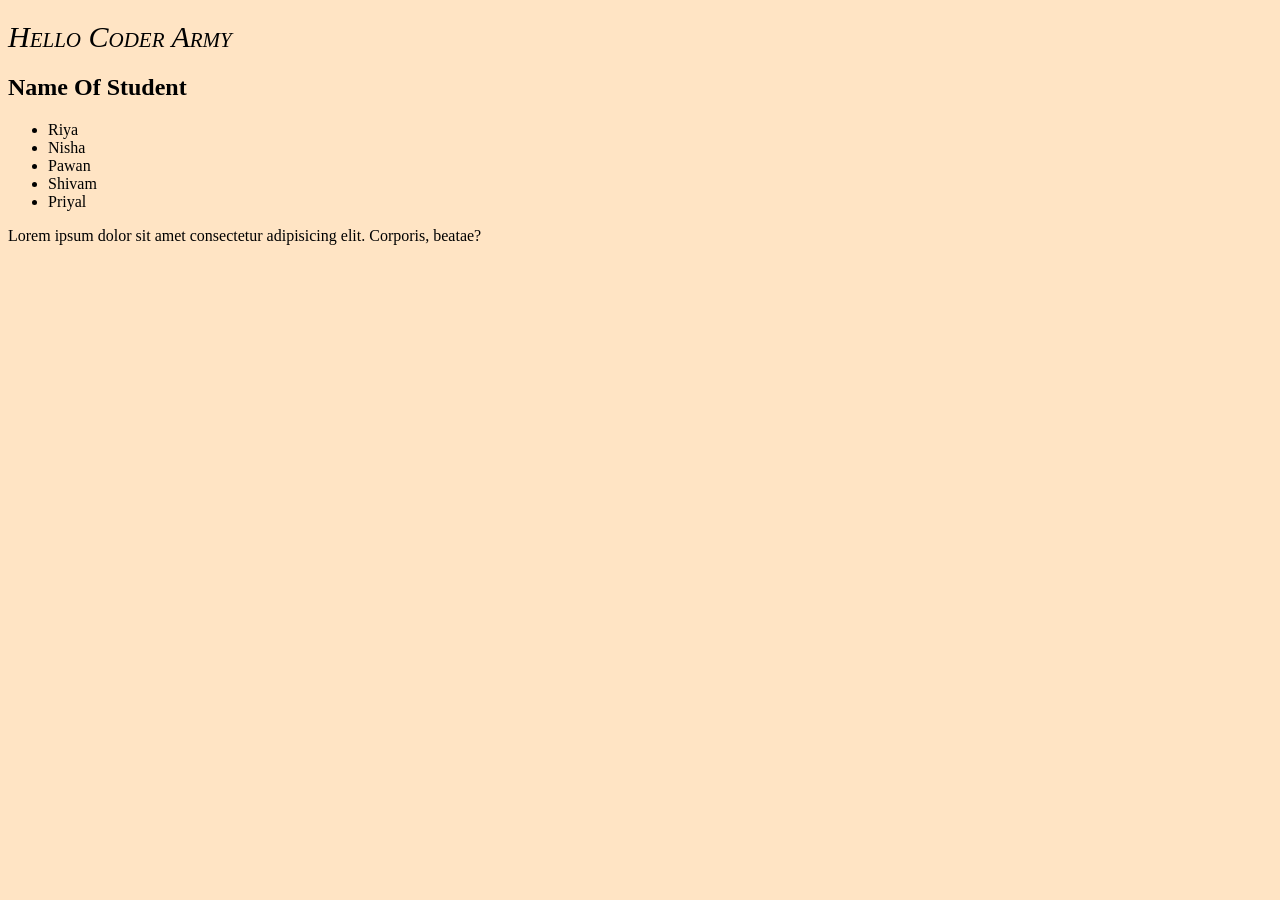
<file: Day02/index.html>
<!DOCTYPE html>
<html lang="en">
<head>
    <meta charset="UTF-8">
    <meta name="viewport" content="width=device-width, initial-scale=1.0">
    <title>Document</title>
    <link rel="stylesheet" href="./style.css">
</head>
<body>
    <h1 draggable="true">Hello Coder Army</h1>
    <h2>Name Of Student</h2>
    <ul>
        <li>Riya</li>
        <li>Nisha</li>
        <li>Pawan</li>
        <li>Shivam</li>
        <li>Priyal</li>
    </ul
    <p>Lorem ipsum dolor sit amet consectetur adipisicing elit. Corporis, beatae?</p>
</body>
</html>
</file>
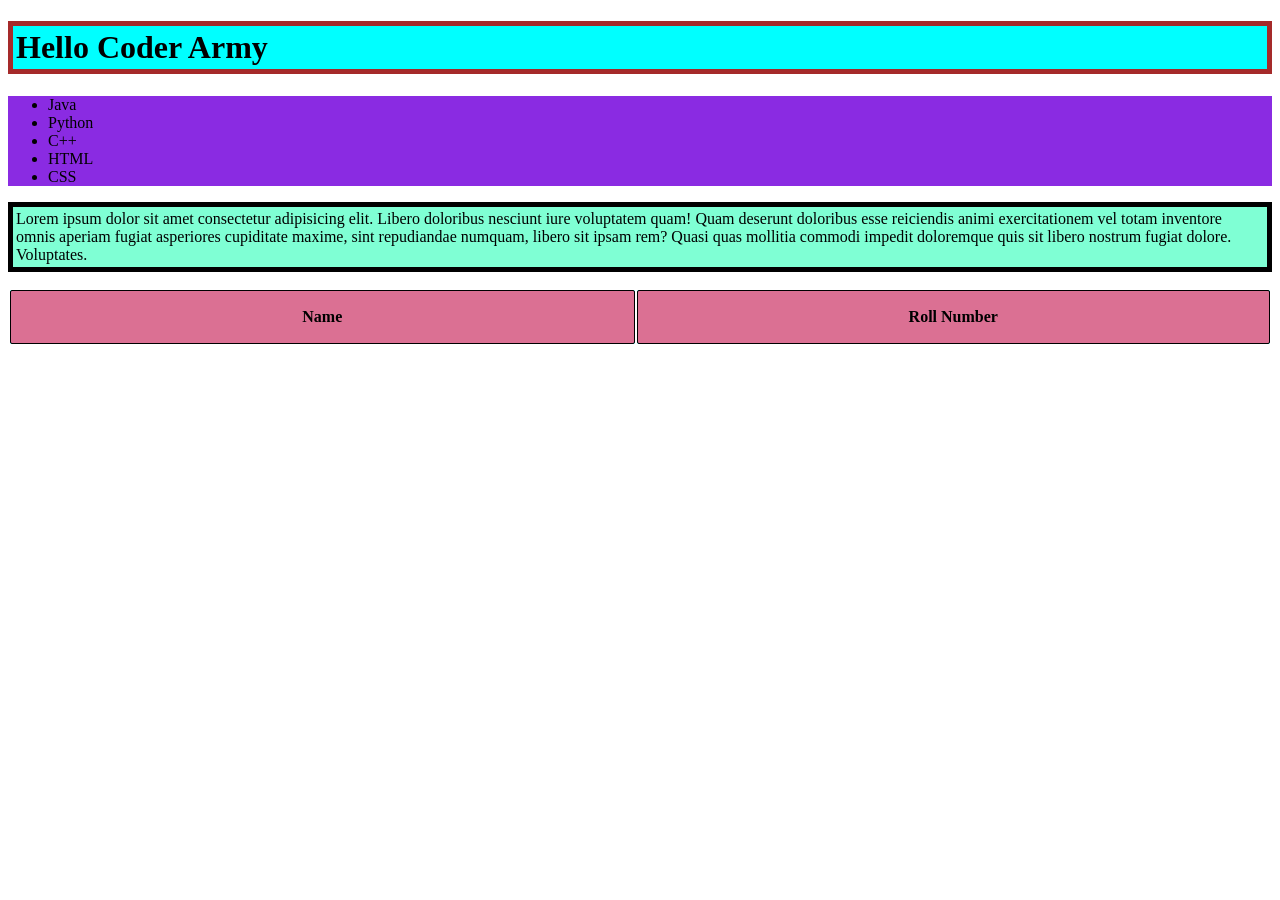
<file: Day03/index.html>
<!DOCTYPE html>
<html lang="en">
<head>
    <meta charset="UTF-8">
    <meta name="viewport" content="width=device-width, initial-scale=1.0">
    <title>Document</title>
    <link rel="stylesheet" href="./style.css">
</head>
<body>
    <h1>Hello Coder Army</h1>
    <ul>
        <li>Java</li>
        <li>Python</li>
        <li>C++</li>
        <li>HTML</li>
        <li>CSS</li>
    </ul>
    <p>Lorem ipsum dolor sit amet consectetur adipisicing elit. Libero doloribus nesciunt iure voluptatem quam! Quam deserunt doloribus esse reiciendis animi exercitationem vel totam inventore omnis aperiam fugiat asperiores cupiditate maxime, sint repudiandae numquam, libero sit ipsam rem? Quasi quas mollitia commodi impedit doloremque quis sit libero nostrum fugiat dolore. Voluptates.</p>

    <table>
        <thead>
            <tr>
                <th>Name</th>
                <th>Roll Number</th>
            </tr>
        </thead>
    </table>
</body>
</html>
</file>
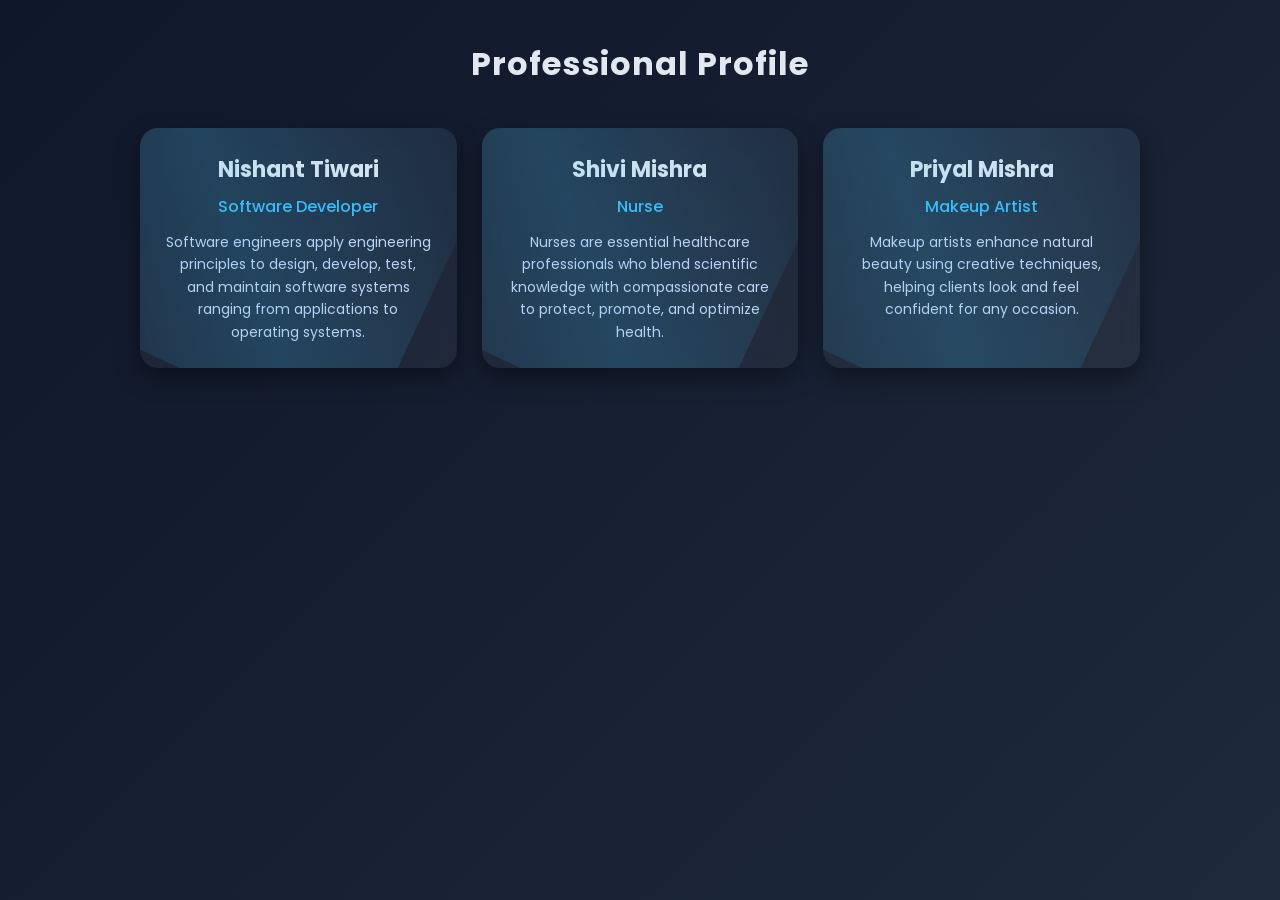
<file: Day04/index.html>
<!DOCTYPE html>
<html lang="en">
<head>
  <meta charset="UTF-8">
  <title>Professional Profile</title>

  <!-- Google Font -->
  <link href="https://fonts.googleapis.com/css2?family=Poppins:wght@300;500;700&display=swap" rel="stylesheet">

  <style>
    * {
      margin: 0;
      padding: 0;
      box-sizing: border-box;
      font-family: 'Poppins', sans-serif;
    }

    body {
      background: linear-gradient(135deg, #0f172a, #1e293b);
      min-height: 100vh;
      display: flex;
      flex-direction: column;
      align-items: center;
      padding: 40px 20px;
      color: #e2e8f0;
    }

    h1 {
      margin-bottom: 40px;
      font-size: 32px;
      font-weight: 700;
      letter-spacing: 1px;
    }

    .container {
      display: grid;
      grid-template-columns: repeat(auto-fit, minmax(300px, 1fr));
      gap: 25px;
      width: 100%;
      max-width: 1000px;
    }

    .card {
      background: rgba(255, 255, 255, 0.05);
      backdrop-filter: blur(10px);
      padding: 25px;
      border-radius: 18px;
      box-shadow: 0 10px 25px rgba(0,0,0,0.4);
      transition: all 0.3s ease;
      text-align: center;
      position: relative;
      overflow: hidden;
    }

    .card:hover {
      transform: translateY(-10px) scale(1.02);
      box-shadow: 0 20px 40px rgba(0,0,0,0.6);
    }

    .card::before {
      content: "";
      position: absolute;
      width: 150%;
      height: 150%;
      background: linear-gradient(45deg, transparent, rgba(56,189,248,0.2), transparent);
      top: -50%;
      left: -50%;
      transform: rotate(25deg);
      transition: 0.5s;
    }

    .card:hover::before {
      top: 100%;
      left: 100%;
    }

    h2 {
      font-size: 22px;
      margin-bottom: 8px;
    }

    .role {
      color: #38bdf8;
      font-weight: 500;
      margin-bottom: 12px;
    }

    p {
      font-size: 14px;
      line-height: 1.6;
      color: #cbd5f5;
    }

  </style>
</head>
<body>

  <h1>Professional Profile</h1>

  <div class="container">

    <div class="card">
      <h2>Nishant Tiwari</h2>
      <div class="role">Software Developer</div>
      <p>
        Software engineers apply engineering principles to design, develop, test,
        and maintain software systems ranging from applications to operating systems.
      </p>
    </div>

    <div class="card">
      <h2>Shivi Mishra</h2>
      <div class="role">Nurse</div>
      <p>
        Nurses are essential healthcare professionals who blend scientific knowledge
        with compassionate care to protect, promote, and optimize health.
      </p>
    </div>

    <div class="card">
      <h2>Priyal Mishra</h2>
      <div class="role">Makeup Artist</div>
      <p>
        Makeup artists enhance natural beauty using creative techniques,
        helping clients look and feel confident for any occasion.
      </p>
    </div>

  </div>

</body>
</html>
</file>
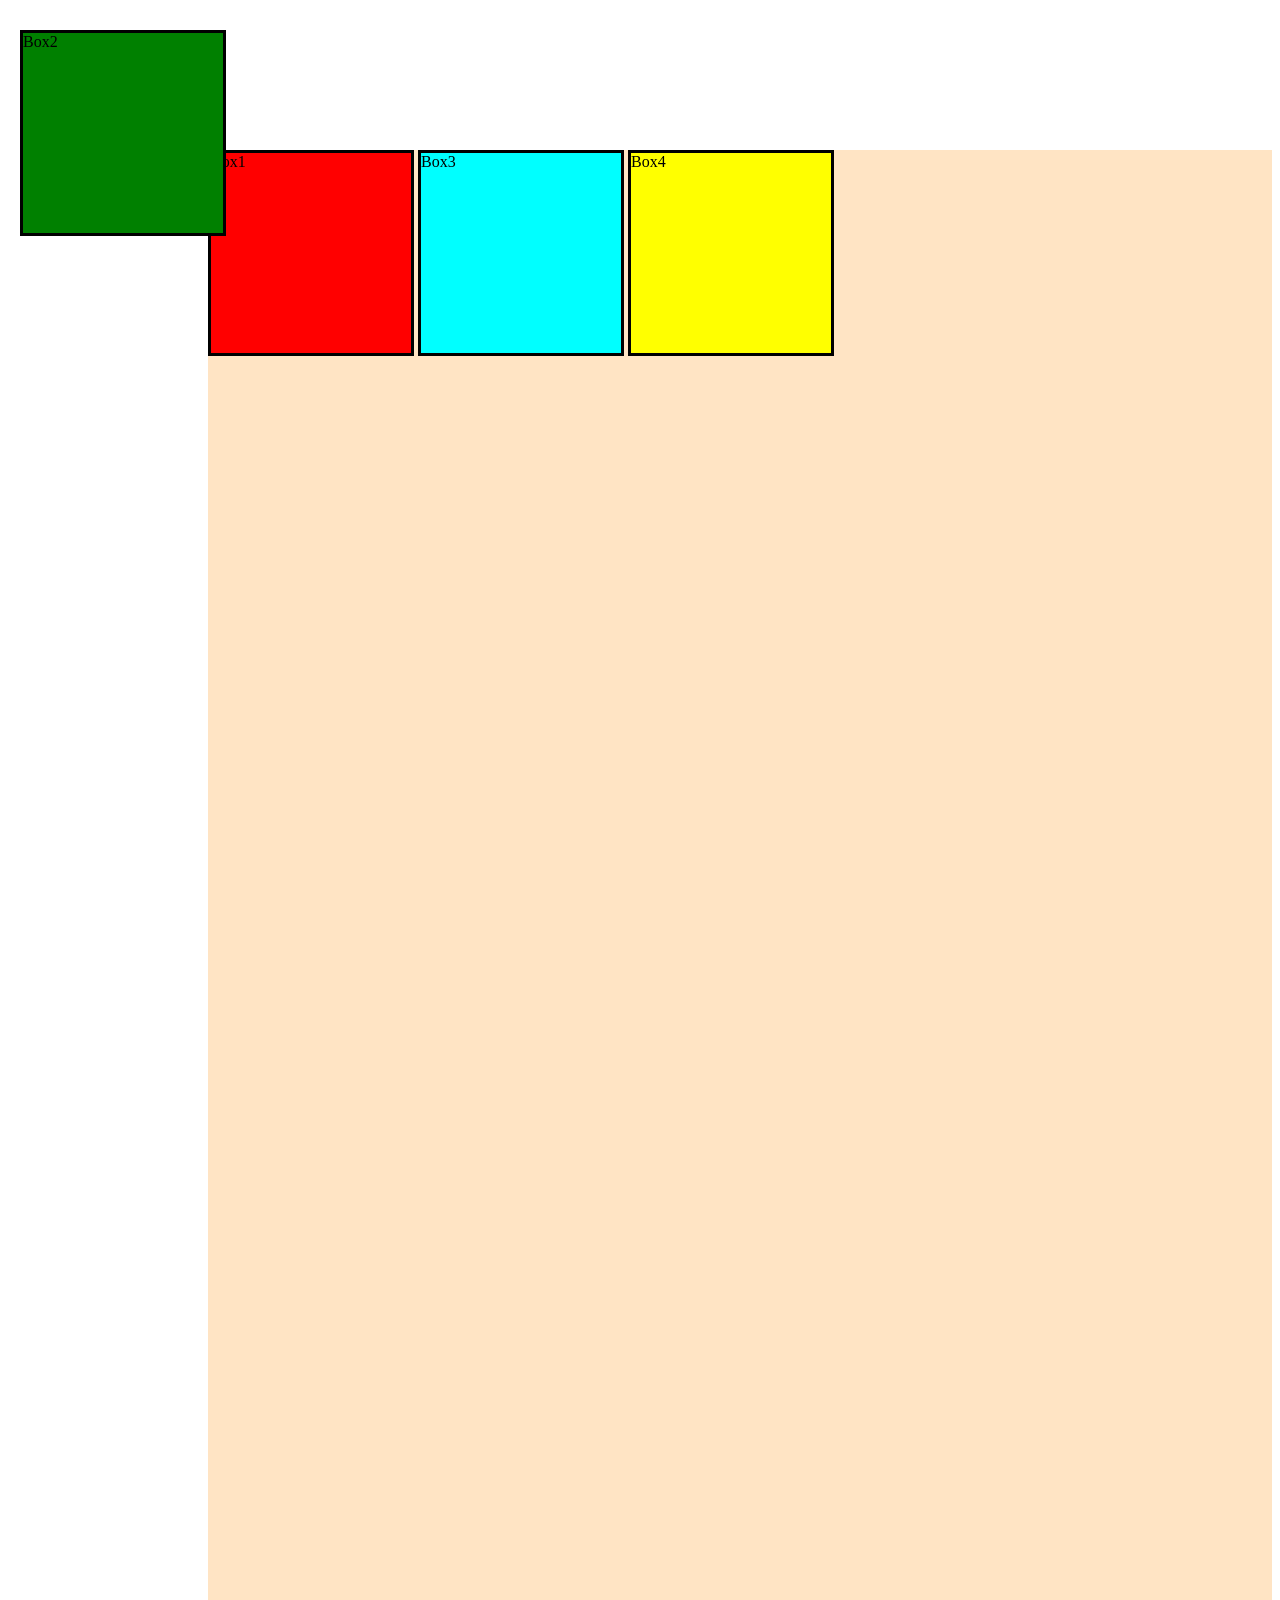
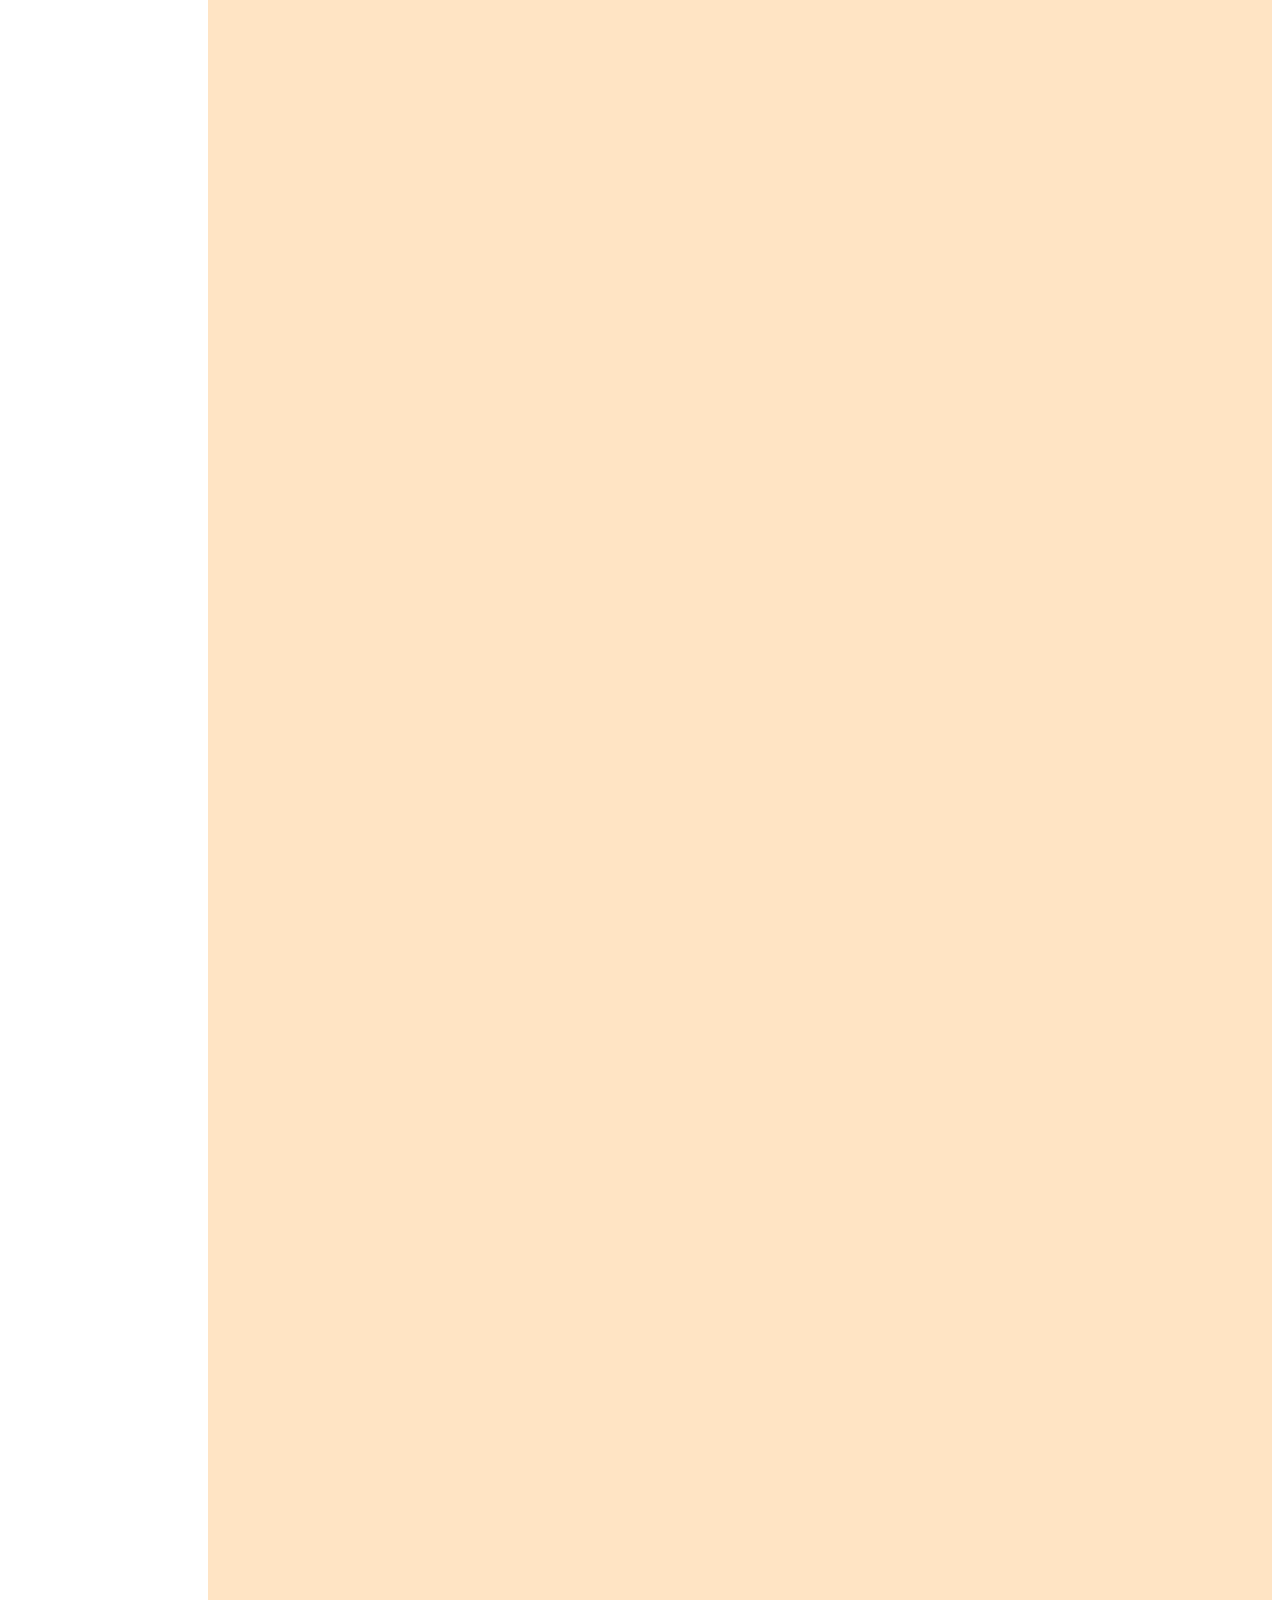
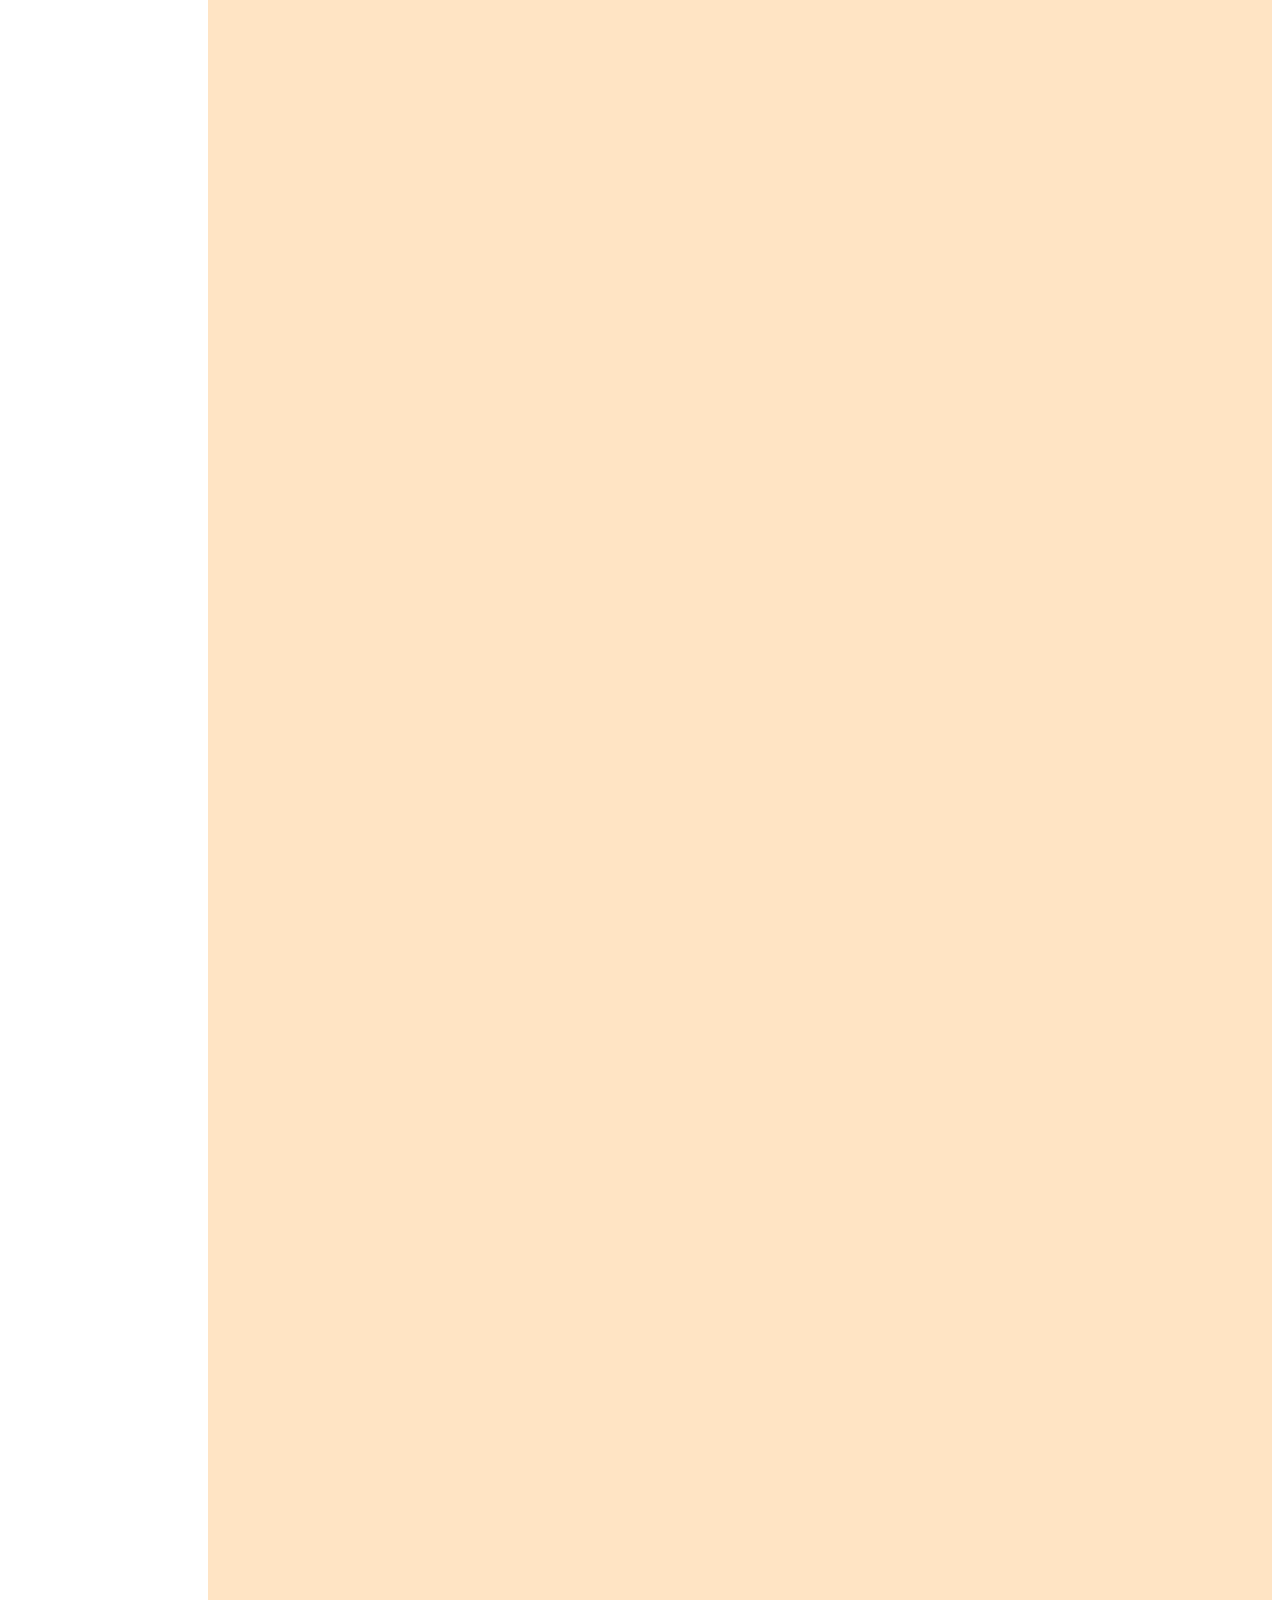
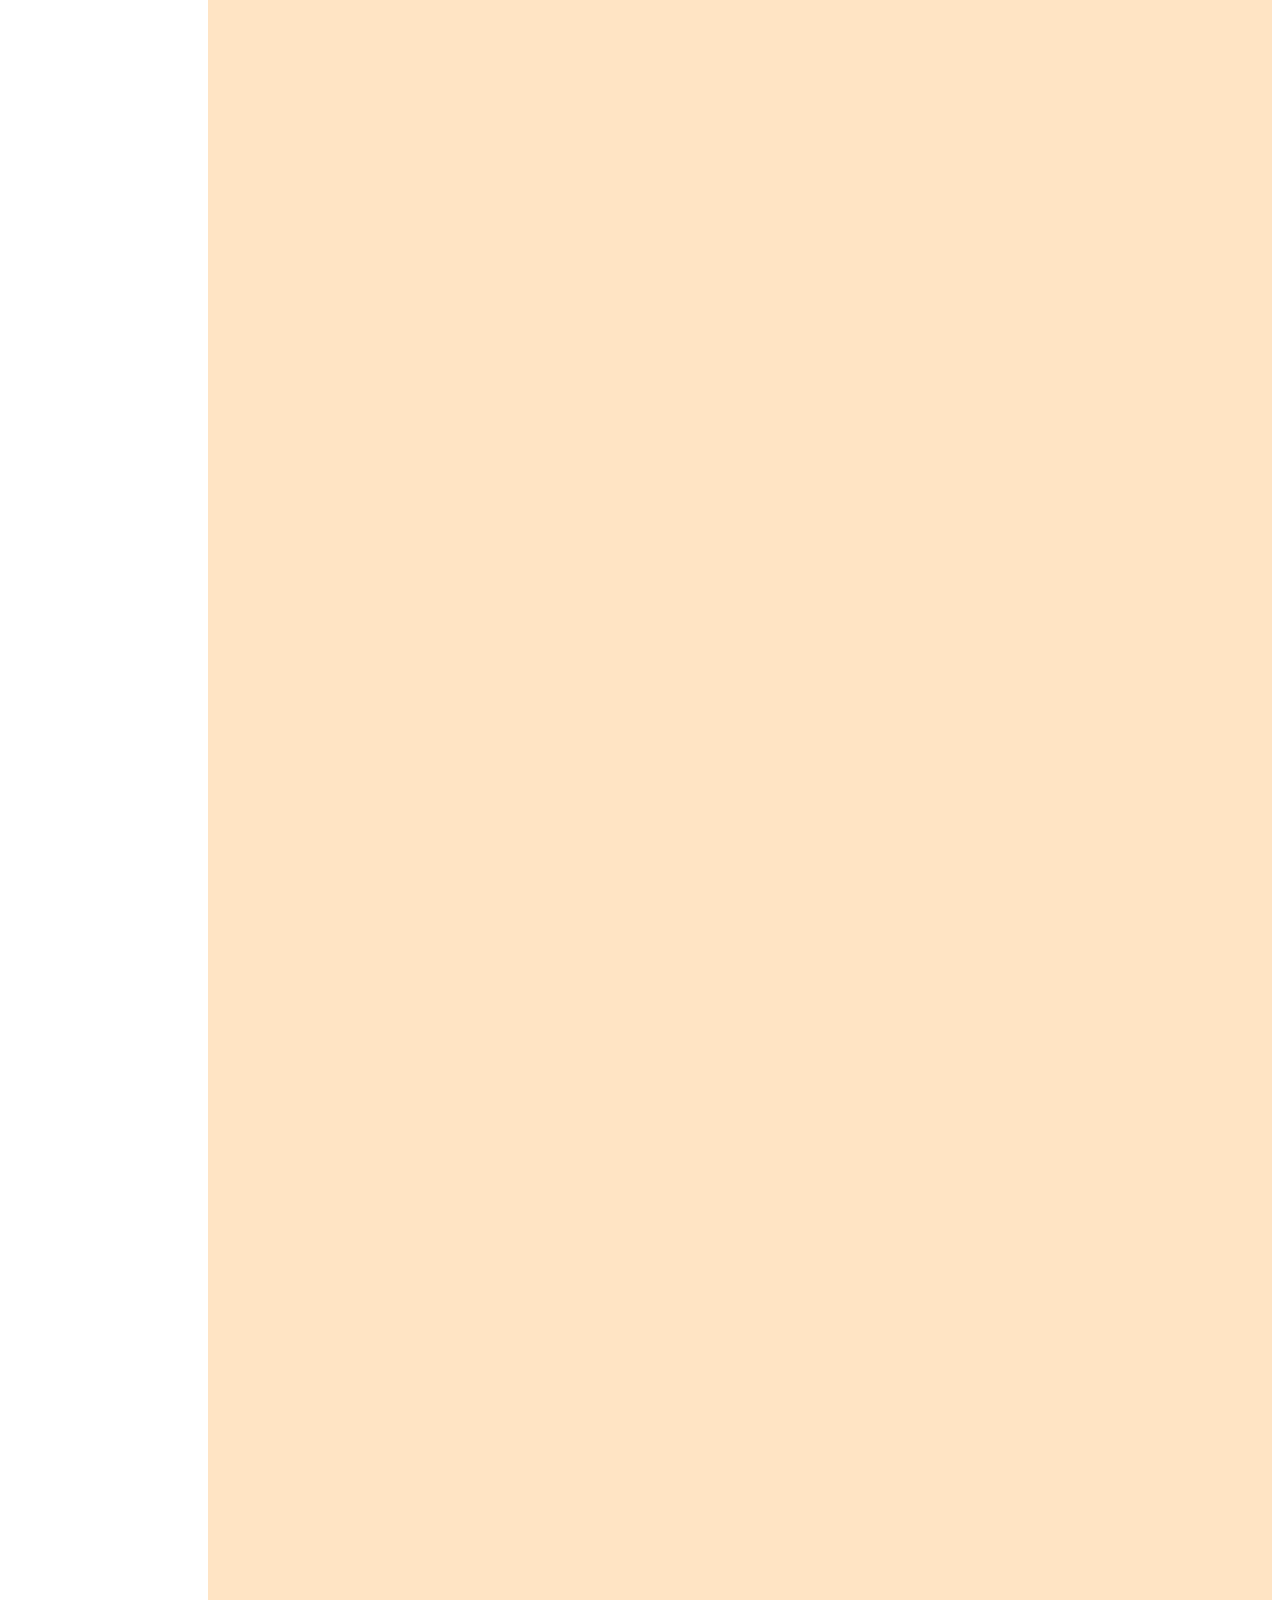
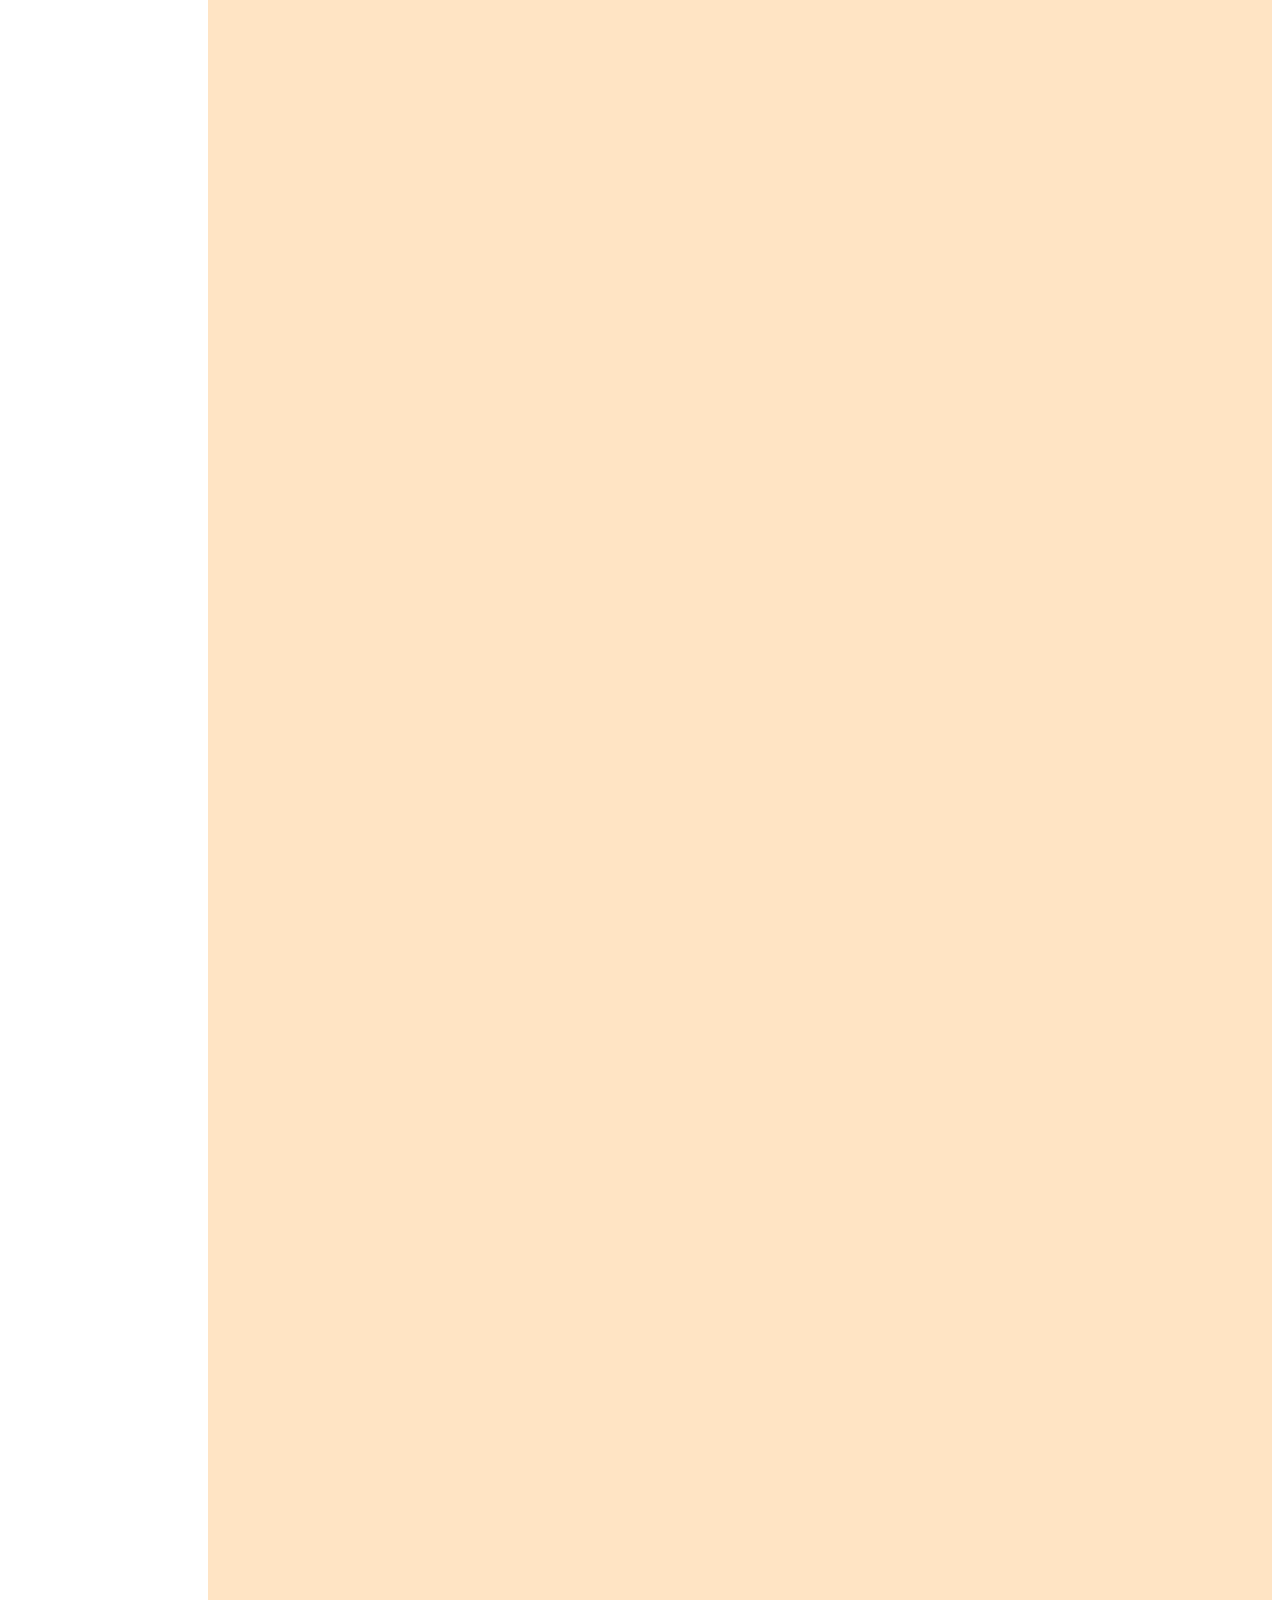
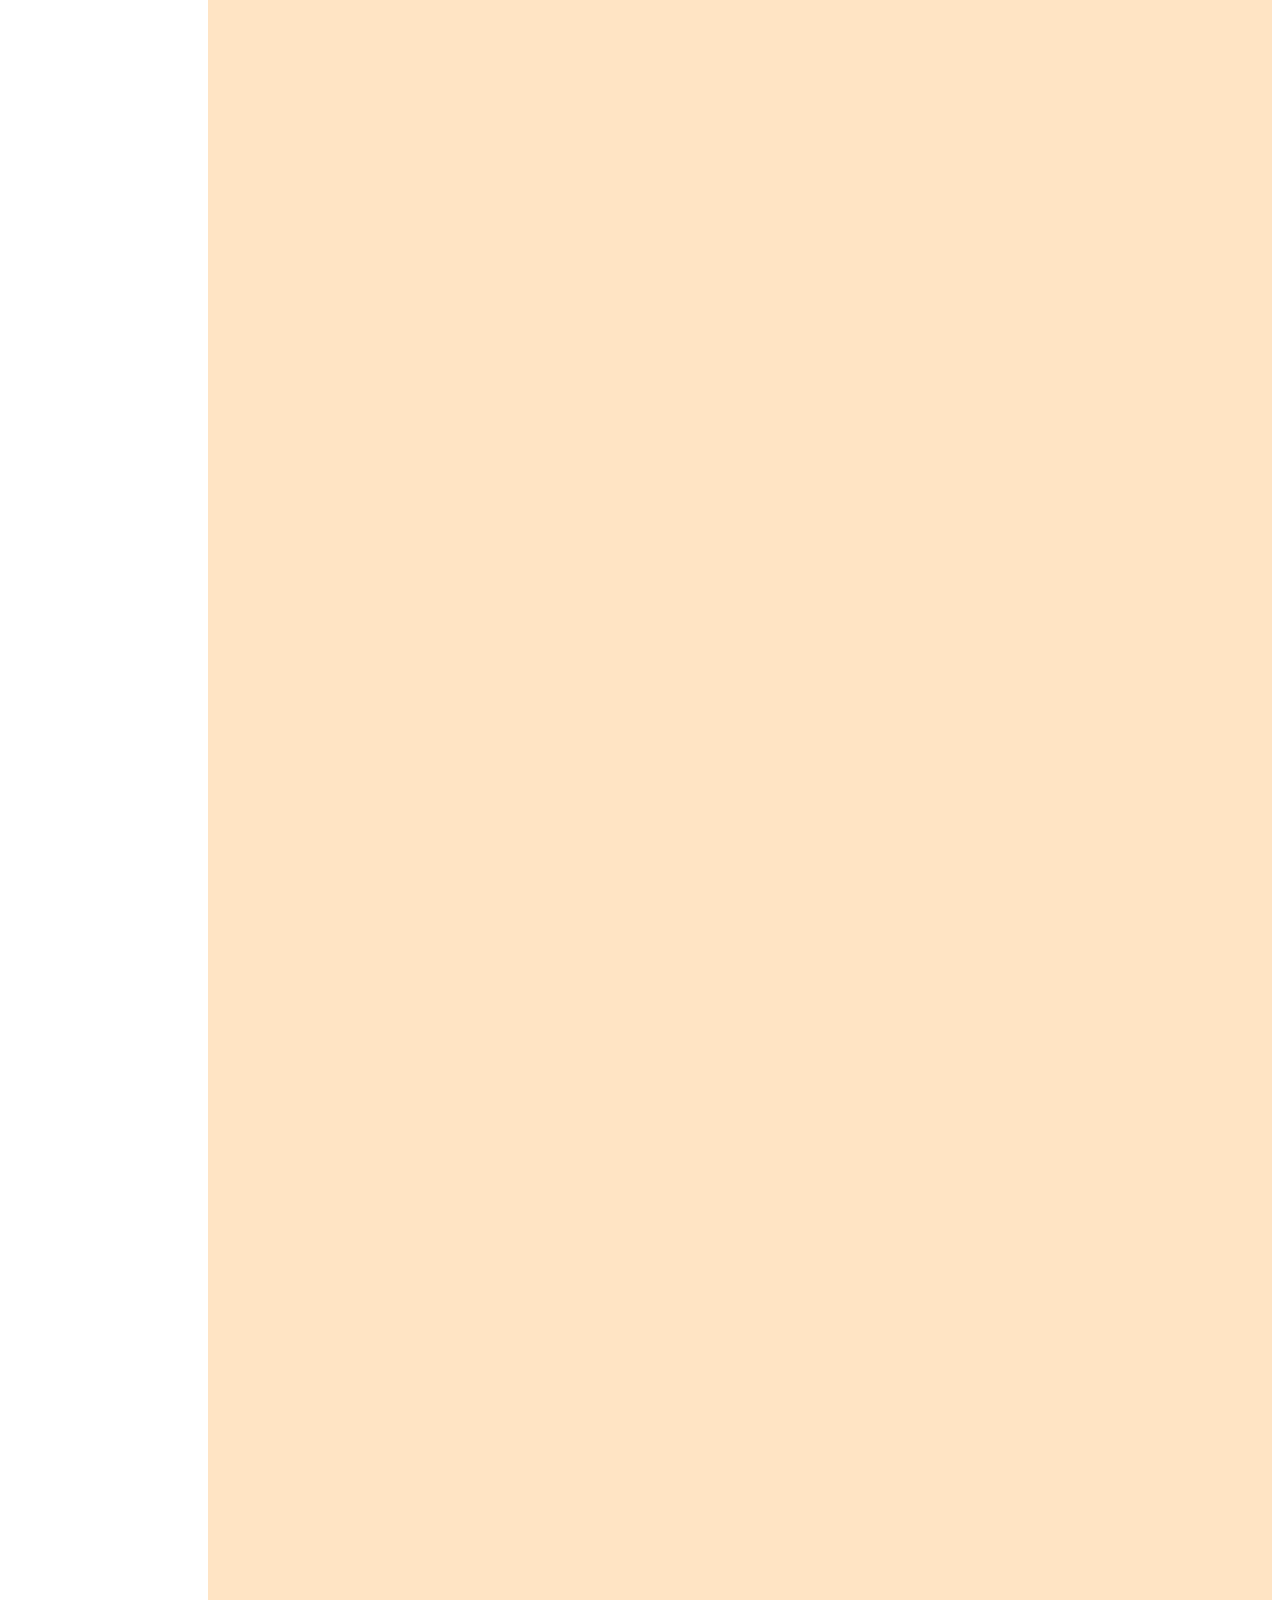
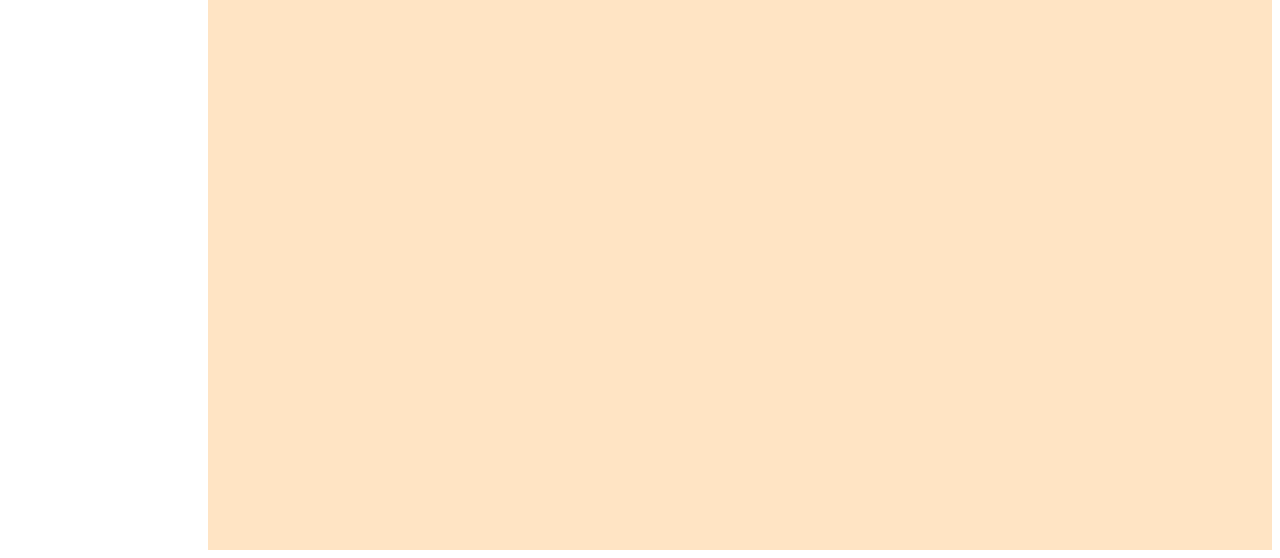
<file: Day05/index.html>
<!DOCTYPE html>
<html lang="en">
<head>
    <meta charset="UTF-8">
    <meta name="viewport" content="width=device-width, initial-scale=1.0">
    <title>Document</title>
    <link rel="stylesheet" href="./style.css">
</head>
<body>
    <div class="container">
        <div class="box box1">Box1</div>
        <div class="box box2">Box2</div>
        <div class="box box3">Box3</div>
        <div class="box box4">Box4</div>
    </div>
</body>
</html>
</file>
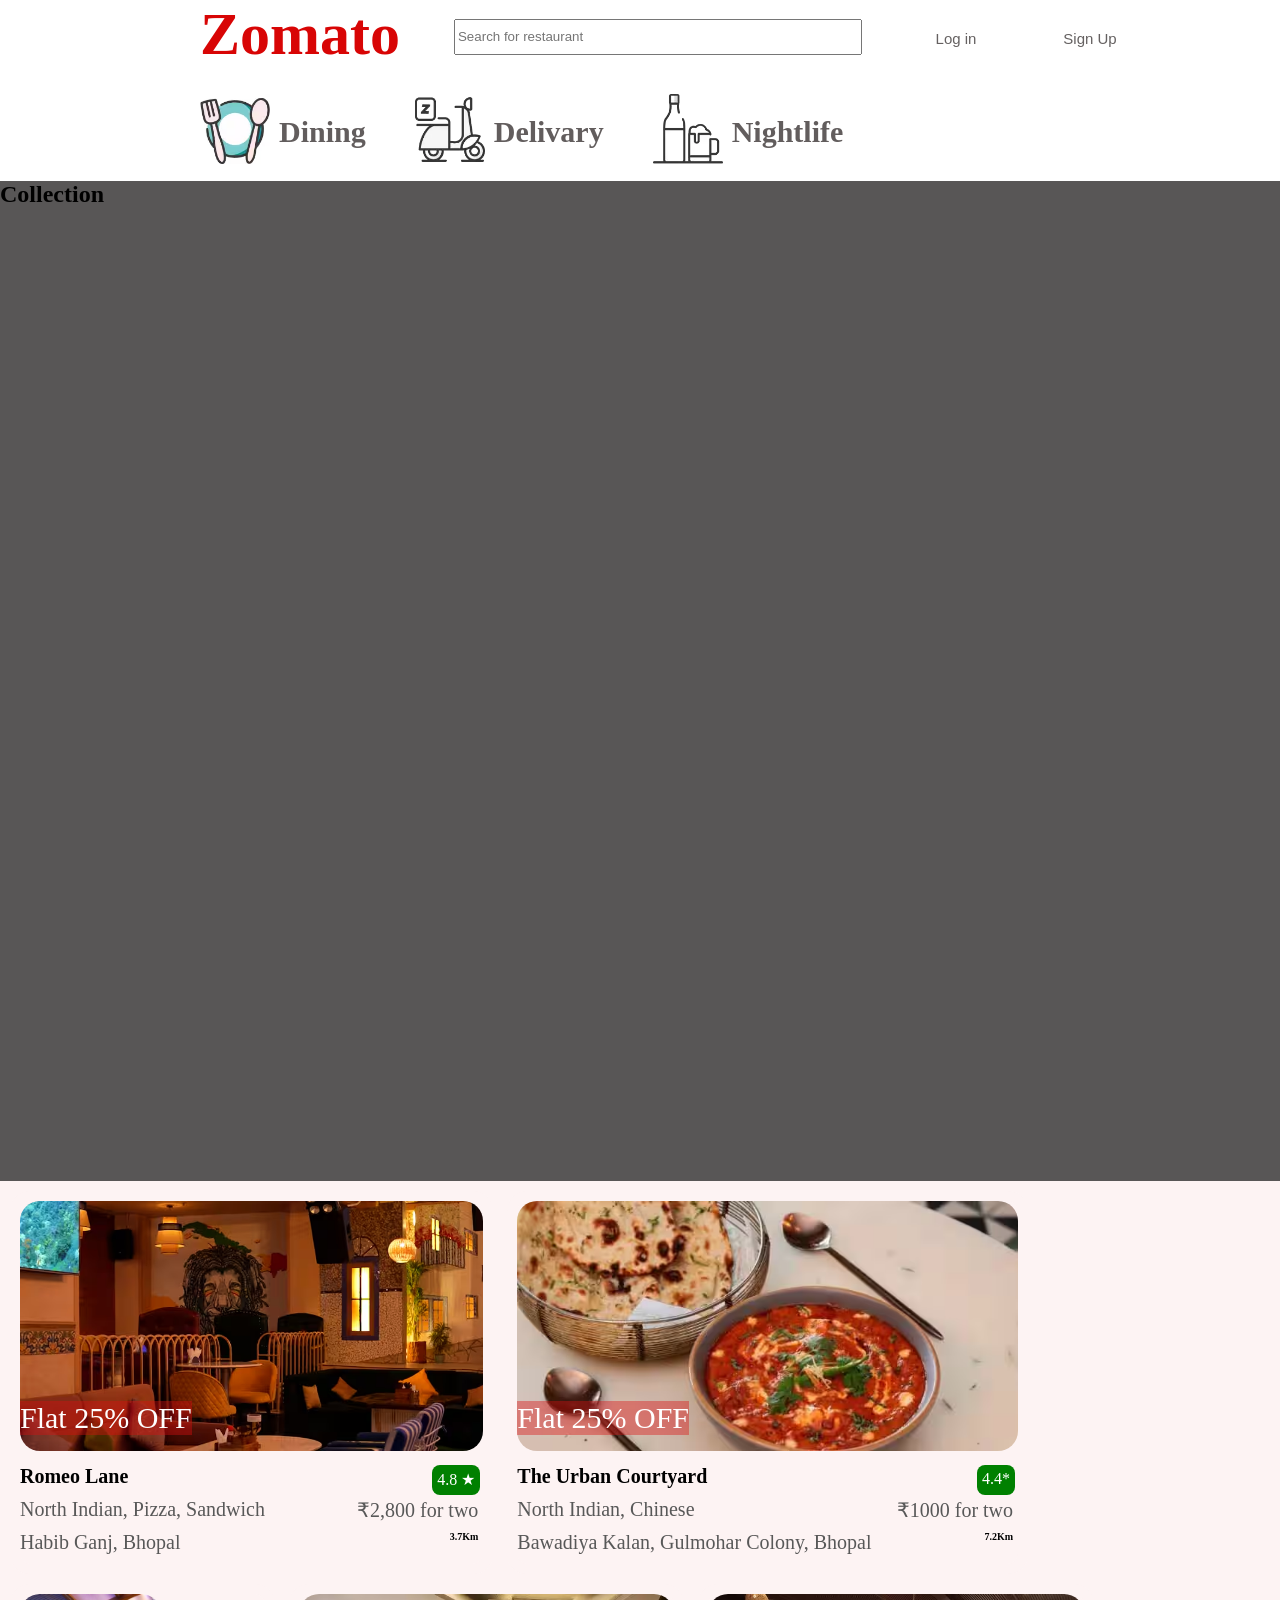
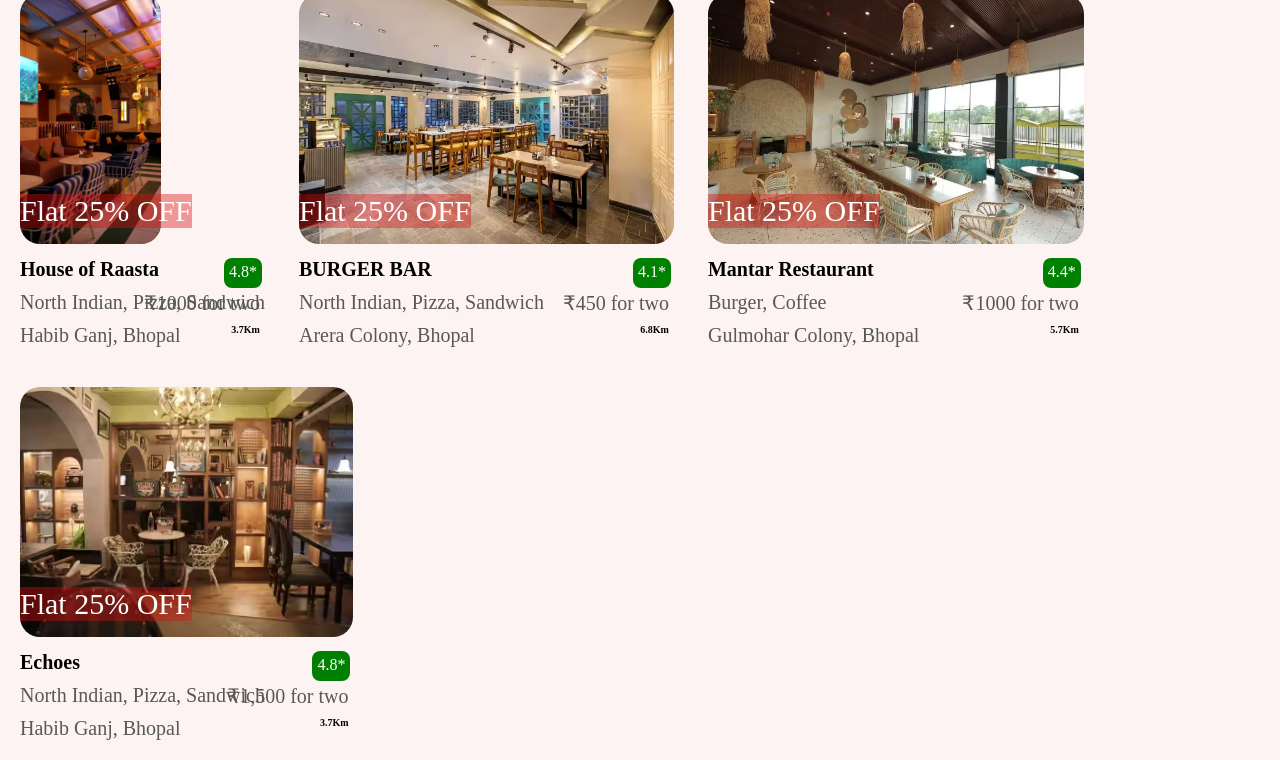
<file: Day07/Index.html>
<!DOCTYPE html>
<html lang="en">
<head>
    <meta charset="UTF-8">
    <meta name="viewport" content="width=device-width, initial-scale=1.0">
    <title>Document</title>
    <link rel="stylesheet" href="./style.css">
</head>
<body>

    <header>
        <div class="head">
            <div class="first">
                <div class="brand Box">
                    <h1>Zomato</h1>
                </div>
                <div class="search Box">
                    <form>
                        <input type="text" class="searching" placeholder="Search for restaurant">
                    </form>
                </div>
                <div class="log Box">
                    <button>Log in</button>
                </div>
                <div class="sign Box">
                    <button>Sign Up</button>
                </div>
            </div>
            <div class="second">
                <div class="dining Box">
                    <div class="images Box">
                        <img src="./dining.avif" alt="" class="img3">
                    </div>
                    <div class="dine Box">
                        <h2>Dining</h2>
                    </div>
                </div>
                <div class="delivery Box">
                    <div class="images Box">
                        <img src="./delivary.webp" alt=" Delivary" class="img3">
                    </div>
                    <div class="delivary Box">
                        <h2>Delivary</h2>
                    </div>
                </div>
                <div class="nightlife Box">
                    <div class="images Box">
                        <img src="./nightlife.webp" alt="Night Life" class="img3">
                    </div>
                    <div class="Nighting Box">
                        <h2>Nightlife</h2>
                    </div>
                </div>
            </div>

            <div class="third">
                <h2>Collection</h2>
            </div>
        </div>
    </header>

    <main>
<!--1-->
    <div class="card">
        <div class="image">
            <img src="./img2.avif" alt="" class="img">
            <p class="off">Flat 25% OFF</p>
        </div>

        <div class="restaurent">
            <div class="restaurent_name Box">
                <p>Romeo Lane</p>
            </div>
            <div class="rating Box">
                <p>4.8 &#9733;</p>
            </div>
        </div>

        <div class="foodinfo">
            <div class="foodname Box">
                <p>North Indian, Pizza, Sandwich</p>
            </div>

            <div class="price Box">
                <p> ₹2,800 for two</p>
            </div>
        </div>

        <div class="address">
            <div class="add_name Box">
                <p>Habib Ganj, Bhopal</p>
            </div>

            <div class="distance Box">
                <p>3.7Km</p>
            </div>
        </div>
    </div>
<!--2-->
    <div class="card">
        <div class="image">
            <img src="./img3.avif" alt="" class="img">
            <p class="off">Flat 25% OFF</p>
        </div>

        <div class="restaurent">
            <div class="restaurent_name Box">
                <p>The Urban Courtyard</p>
            </div>
            <div class="rating Box">
                <p>4.4*</p>
            </div>
        </div>

        <div class="foodinfo">
            <div class="foodname Box">
                <p>North Indian, Chinese</p>
            </div>

            <div class="price Box">
                <p> ₹1000 for two</p>
            </div>
        </div>

        <div class="address">
            <div class="add_name Box">
                <p> Bawadiya Kalan, Gulmohar Colony, Bhopal</p>
            </div>

            <div class="distance Box">
                <p>7.2Km</p>
            </div>
        </div>
    </div>
<!--3-->
    <div class="card">
        <div class="image">
            <img src="./img4.webp" alt="" class="img">
            <p class="off">Flat 25% OFF</p>
        </div>

        <div class="restaurent">
            <div class="restaurent_name Box">
                <p>House of Raasta</p>
            </div>
            <div class="rating Box">
                <p>4.8*</p>
            </div>
        </div>

        <div class="foodinfo">
            <div class="foodname Box">
                <p>North Indian, Pizza, Sandwich</p>
            </div>

            <div class="price Box">
                <p> ₹1000 for two</p>
            </div>
        </div>

        <div class="address">
            <div class="add_name Box">
                <p>Habib Ganj, Bhopal</p>
            </div>

            <div class="distance Box">
                <p>3.7Km</p>
            </div>
        </div>
    </div>
<!--4-->
    <div class="card">
        <div class="image">
            <img src="./img5.avif" alt="" class="img">
            <p class="off">Flat 25% OFF</p>
        </div>

        <div class="restaurent">
            <div class="restaurent_name Box">
                <p>BURGER BAR</p>
            </div>
            <div class="rating Box">
                <p>4.1*</p>
            </div>
        </div>

        <div class="foodinfo">
            <div class="foodname Box">
                <p>North Indian, Pizza, Sandwich</p>
            </div>

            <div class="price Box">
                <p> ₹450 for two</p>
            </div>
        </div>

        <div class="address">
            <div class="add_name Box">
                <p>Arera Colony, Bhopal</p>
            </div>

            <div class="distance Box">
                <p>6.8Km</p>
            </div>
        </div>
    </div>
<!--5-->
    <div class="card">
        <div class="image">
            <img src="./img6.avif" alt="" class="img">
            <p class="off">Flat 25% OFF</p>
        </div>

        <div class="restaurent">
            <div class="restaurent_name Box">
                <p>Mantar Restaurant</p>
            </div>
            <div class="rating Box">
                <p>4.4*</p>
            </div>
        </div>

        <div class="foodinfo">
            <div class="foodname Box">
                <p>Burger, Coffee</p>
            </div>

            <div class="price Box">
                <p> ₹1000 for two</p>
            </div>
        </div>

        <div class="address">
            <div class="add_name Box">
                <p>Gulmohar Colony, Bhopal</p>
            </div>

            <div class="distance Box">
                <p>5.7Km</p>
            </div>
        </div>
    </div>
<!--6-->    
    <div class="card">
        <div class="image">
            <img src="./img7.avif" alt="" class="img">
            <p class="off">Flat 25% OFF</p>
        </div>

        <div class="restaurent">
            <div class="restaurent_name Box">
                <p>Echoes</p>
            </div>
            <div class="rating Box">
                <p>4.8*</p>
            </div>
        </div>

        <div class="foodinfo">
            <div class="foodname Box">
                <p>North Indian, Pizza, Sandwich</p>
            </div>

            <div class="price Box">
                <p> ₹1,500 for two</p>
            </div>
        </div>

        <div class="address">
            <div class="add_name Box">
                <p>Habib Ganj, Bhopal</p>
            </div>

            <div class="distance Box">
                <p>3.7Km</p>
            </div>
        </div>
    </div> 
    
    </main>
</body>
</html>
</file>
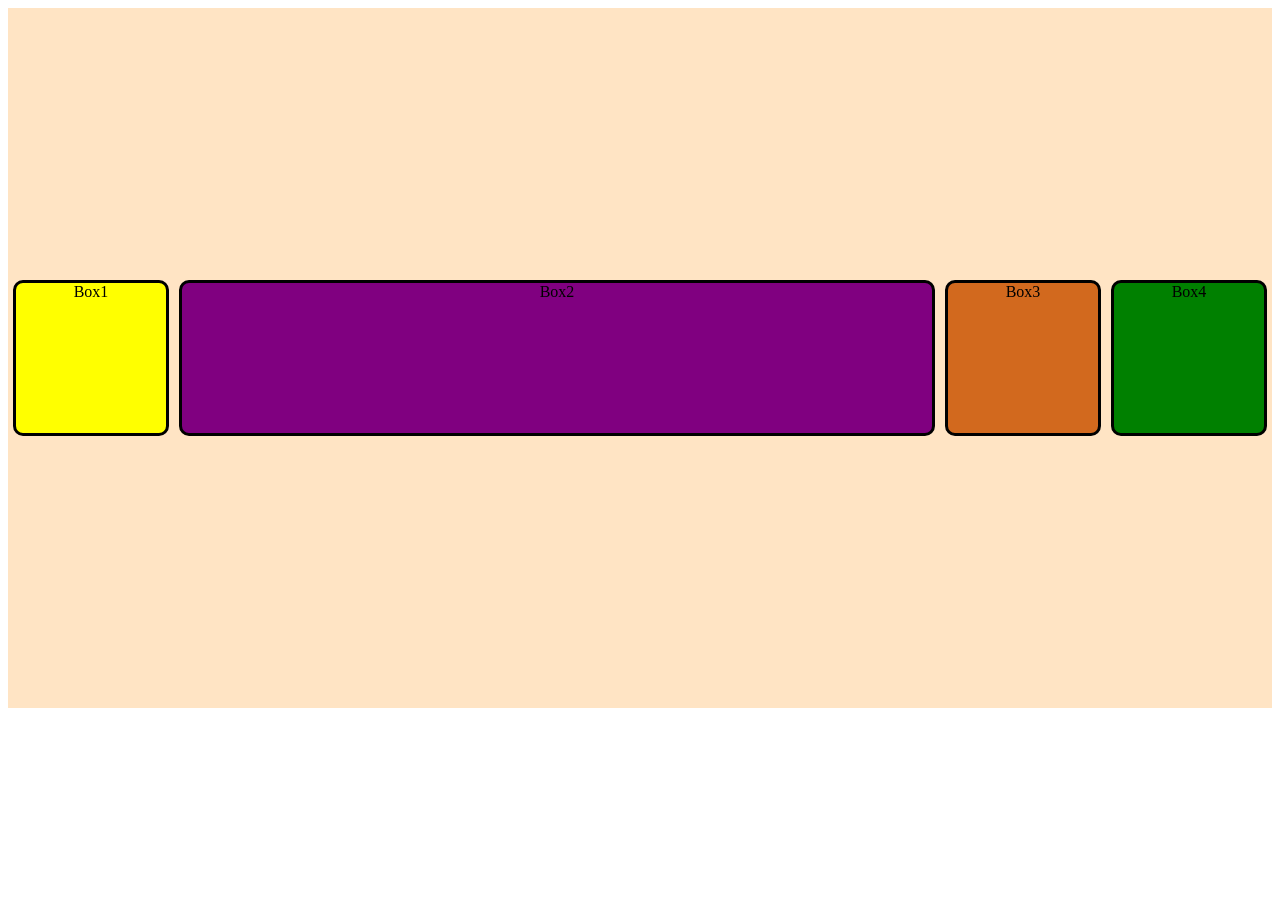
<file: Day08/index.html>
<!DOCTYPE html>
<html lang="en">
<head>
    <meta charset="UTF-8">
    <meta name="viewport" content="width=device-width, initial-scale=1.0">
    <title>Document</title>
    <link rel="stylesheet" href="./style.css">
</head>
<body>

    
    <div class="container">
        <div class="box box1">Box1</div>
        <div class="box box2">Box2</div>
        <div class="box box3">Box3</div>
        <div class="box box4">Box4</div>

       <!-- <div class="first">Hello</div>
        <div class="second">Coder</div>-->
    </div>
</body>
</html>
</file>
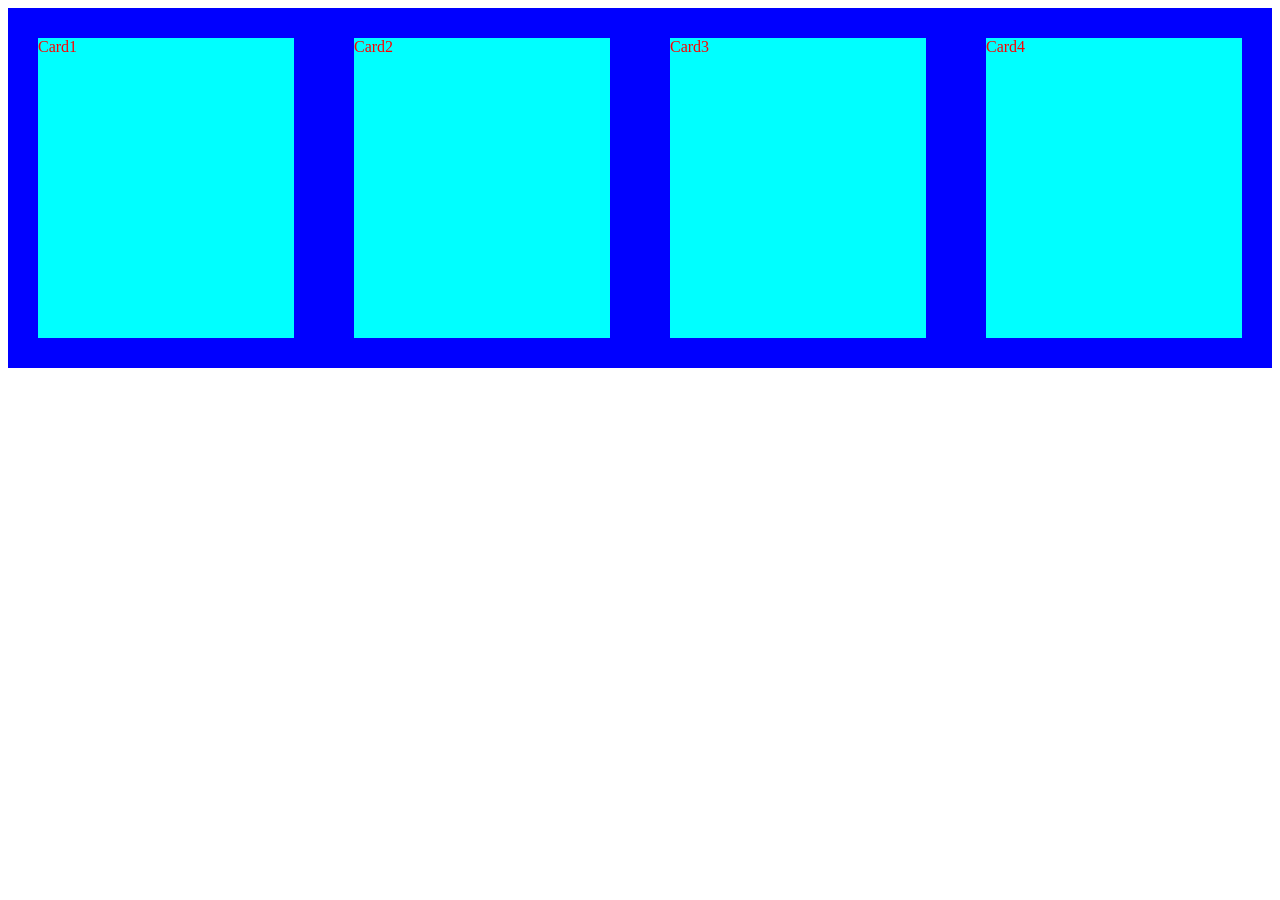
<file: Day10/index.html>
<!DOCTYPE html>
<html lang="en">
<head>
    <meta charset="UTF-8">
    <meta name="viewport" content="width=device-width, initial-scale=1.0">
    <title>Document</title>
    <link rel="stylesheet" href="./style.css">
</head>
<body>
    <div class="container">
        <div class="box">Card1</div>
        <div class="box">Card2</div>
        <div class="box">Card3</div>
        <div class="box">Card4</div>
    </div>
</body>
</html>
</file>
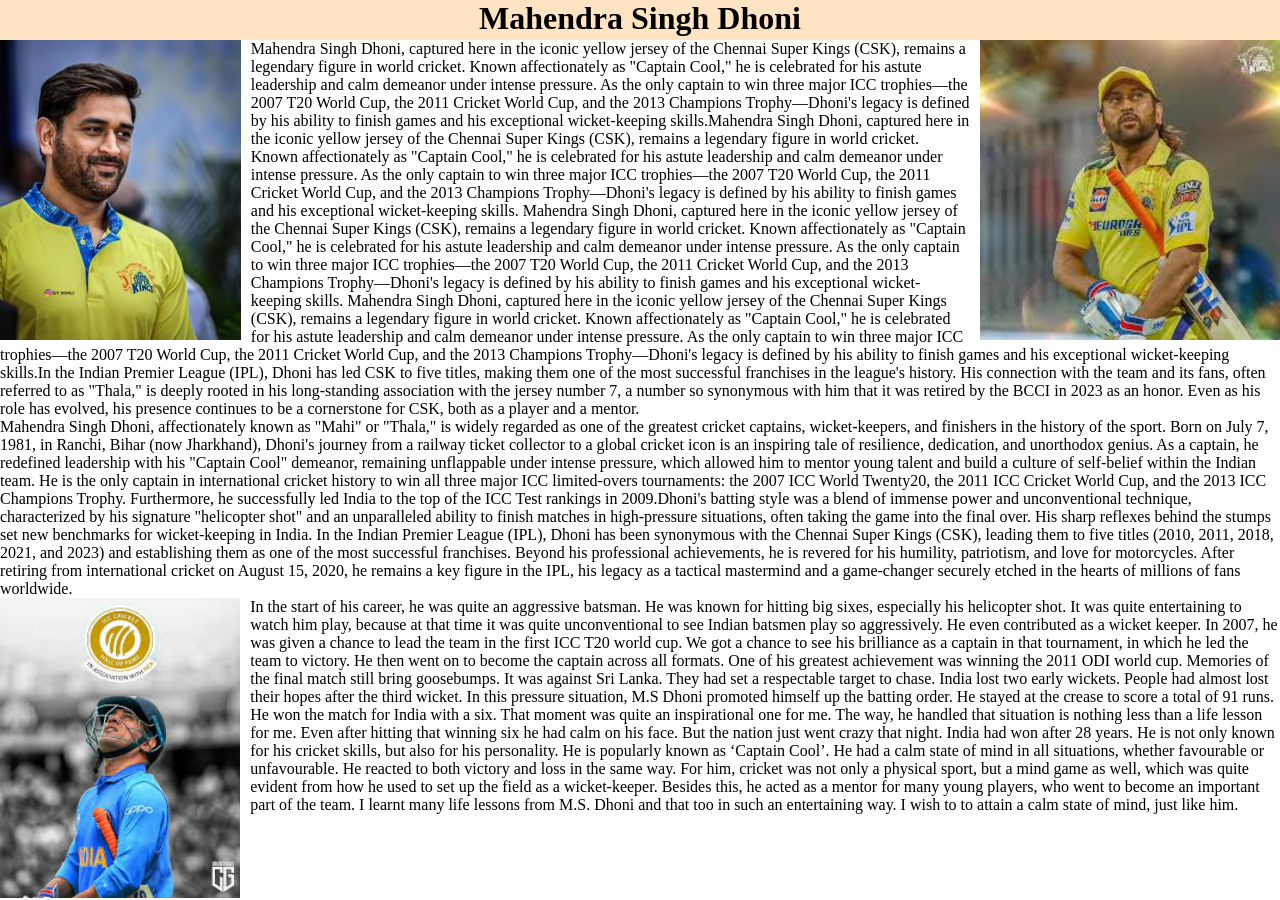
<file: Day06/Float/index.html>
<!DOCTYPE html>
<html lang="en">
<head>
    <meta charset="UTF-8">
    <meta name="viewport" content="width=device-width, initial-scale=1.0">
    <title>Document</title>
    <link rel="stylesheet" href="./style.css">
</head>
<body>
    <h1>Mahendra Singh Dhoni</h1>
    <img src="./msd3.jpg" alt="MS Dhoni" class="img3">
    <img src="./msd1.jpeg" alt="msd" class="img1">
    <p class="p1">Mahendra Singh Dhoni, captured here in the iconic yellow jersey of the Chennai Super Kings (CSK), remains a legendary figure in world cricket. Known affectionately as "Captain Cool," he is celebrated for his astute leadership and calm demeanor under intense pressure. As the only captain to win three major ICC trophies—the 2007 T20 World Cup, the 2011 Cricket World Cup, and the 2013 Champions Trophy—Dhoni's legacy is defined by his ability to finish games and his exceptional wicket-keeping skills.Mahendra Singh Dhoni, captured here in the iconic yellow jersey of the Chennai Super Kings (CSK), remains a legendary figure in world cricket. Known affectionately as "Captain Cool," he is celebrated for his astute leadership and calm demeanor under intense pressure. As the only captain to win three major ICC trophies—the 2007 T20 World Cup, the 2011 Cricket World Cup, and the 2013 Champions Trophy—Dhoni's legacy is defined by his ability to finish games and his exceptional wicket-keeping skills. Mahendra Singh Dhoni, captured here in the iconic yellow jersey of the Chennai Super Kings (CSK), remains a legendary figure in world cricket. Known affectionately as "Captain Cool," he is celebrated for his astute leadership and calm demeanor under intense pressure. As the only captain to win three major ICC trophies—the 2007 T20 World Cup, the 2011 Cricket World Cup, and the 2013 Champions Trophy—Dhoni's legacy is defined by his ability to finish games and his exceptional wicket-keeping skills. Mahendra Singh Dhoni, captured here in the iconic yellow jersey of the Chennai Super Kings (CSK), remains a legendary figure in world cricket. Known affectionately as "Captain Cool," he is celebrated for his astute leadership and calm demeanor under intense pressure. As the only captain to win three major ICC trophies—the 2007 T20 World Cup, the 2011 Cricket World Cup, and the 2013 Champions Trophy—Dhoni's legacy is defined by his ability to finish games and his exceptional wicket-keeping skills.In the Indian Premier League (IPL), Dhoni has led CSK to five titles, making them one of the most successful franchises in the league's history. His connection with the team and its fans, often referred to as "Thala," is deeply rooted in his long-standing association with the jersey number 7, a number so synonymous with him that it was retired by the BCCI in 2023 as an honor. Even as his role has evolved, his presence continues to be a cornerstone for CSK, both as a player and a mentor.</p>
     
    <p>Mahendra Singh Dhoni, affectionately known as "Mahi" or "Thala," is widely regarded as one of the greatest cricket captains, wicket-keepers, and finishers in the history of the sport. Born on July 7, 1981, in Ranchi, Bihar (now Jharkhand), Dhoni's journey from a railway ticket collector to a global cricket icon is an inspiring tale of resilience, dedication, and unorthodox genius. As a captain, he redefined leadership with his "Captain Cool" demeanor, remaining unflappable under intense pressure, which allowed him to mentor young talent and build a culture of self-belief within the Indian team. He is the only captain in international cricket history to win all three major ICC limited-overs tournaments: the 2007 ICC World Twenty20, the 2011 ICC Cricket World Cup, and the 2013 ICC Champions Trophy. Furthermore, he successfully led India to the top of the ICC Test rankings in 2009.Dhoni's batting style was a blend of immense power and unconventional technique, characterized by his signature "helicopter shot" and an unparalleled ability to finish matches in high-pressure situations, often taking the game into the final over. His sharp reflexes behind the stumps set new benchmarks for wicket-keeping in India. In the Indian Premier League (IPL), Dhoni has been synonymous with the Chennai Super Kings (CSK), leading them to five titles (2010, 2011, 2018, 2021, and 2023) and establishing them as one of the most successful franchises. Beyond his professional achievements, he is revered for his humility, patriotism, and love for motorcycles. After retiring from international cricket on August 15, 2020, he remains a key figure in the IPL, his legacy as a tactical mastermind and a game-changer securely etched in the hearts of millions of fans worldwide.</p>

    <img src="./msd2.jpeg" alt="msdhoni" class="img2">
    <p>In the start of his career, he was quite an aggressive batsman. He was known for hitting big sixes, especially his helicopter shot. It was quite entertaining to watch him play, because at that time it was quite unconventional to see Indian batsmen play so aggressively. He even contributed as a wicket keeper. In 2007, he was given a chance to lead the team in the first ICC T20 world cup. We got a chance to see his brilliance as a captain in that tournament, in which he led the team to victory. He then went on to become the captain across all formats.

One of his greatest achievement was winning the 2011 ODI world cup. Memories of the final match still bring goosebumps. It was against Sri Lanka. They had set a respectable target to chase. India lost two early wickets. People had almost lost their hopes after the third wicket. In this pressure situation, M.S Dhoni promoted himself up the batting order. He stayed at the crease to score a total of 91 runs. He won the match for India with a six. That moment was quite an inspirational one for me. The way, he handled that situation is nothing less than a life lesson for me. Even after hitting that winning six he had calm on his face. But the nation just went crazy that night. India had won after 28 years.

He is not only known for his cricket skills, but also for his personality. He is popularly known as ‘Captain Cool’. He had a calm state of mind in all situations, whether favourable or unfavourable. He reacted to both victory and loss in the same way. For him, cricket was not only a physical sport, but a mind game as well, which was quite evident from how he used to set up the field as a wicket-keeper. Besides this, he acted as a mentor for many young players, who went to become an important part of the team.

I learnt many life lessons from M.S. Dhoni and that too in such an entertaining way. I wish to to attain a calm state of mind, just like him.</p>
</body>
</html>
</file>
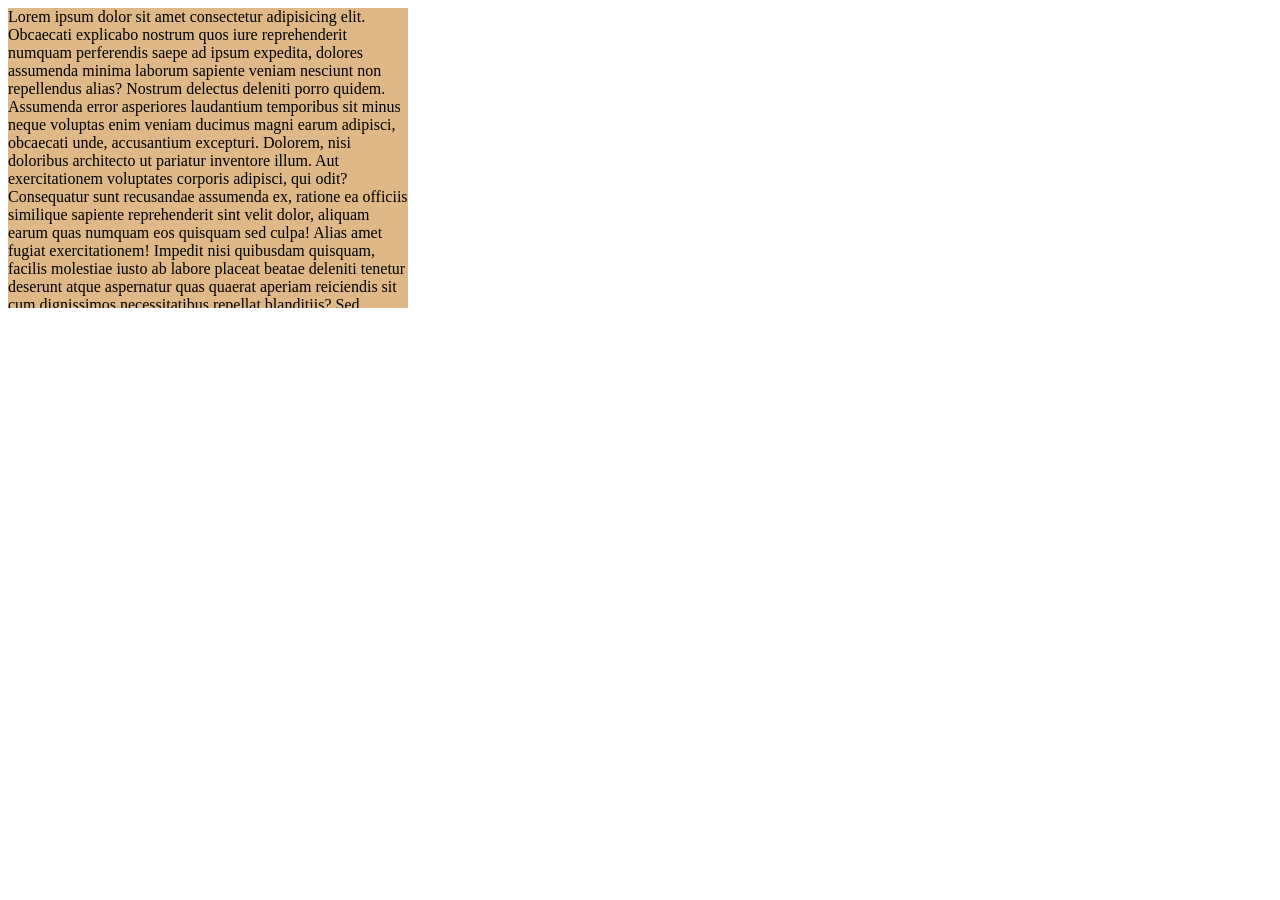
<file: Day06/overflow/index.html>
<!DOCTYPE html>
<html lang="en">
<head>
    <meta charset="UTF-8">
    <meta name="viewport" content="width=device-width, initial-scale=1.0">
    <title>Document</title>
    <link rel="stylesheet" href="./style.css">
</head>
<body>
    <div class="container">
        Lorem ipsum dolor sit amet consectetur adipisicing elit. Obcaecati explicabo nostrum quos iure reprehenderit numquam perferendis saepe ad ipsum expedita, dolores assumenda minima laborum sapiente veniam nesciunt non repellendus alias? Nostrum delectus deleniti porro quidem. Assumenda error asperiores laudantium temporibus sit minus neque voluptas enim veniam ducimus magni earum adipisci, obcaecati unde, accusantium excepturi. Dolorem, nisi doloribus architecto ut pariatur inventore illum. Aut exercitationem voluptates corporis adipisci, qui odit? Consequatur sunt recusandae assumenda ex, ratione ea officiis similique sapiente reprehenderit sint velit dolor, aliquam earum quas numquam eos quisquam sed culpa! Alias amet fugiat exercitationem! Impedit nisi quibusdam quisquam, facilis molestiae iusto ab labore placeat beatae deleniti tenetur deserunt atque aspernatur quas quaerat aperiam reiciendis sit cum dignissimos necessitatibus repellat blanditiis? Sed recusandae velit tenetur magni neque omnis esse nihil placeat id odit corrupti eaque assumenda iure necessitatibus voluptatibus labore debitis unde minus nam possimus maxime laborum, quo natus soluta! Asperiores et dicta blanditiis distinctio perferendis eius ea, corrupti repellat amet ducimus saepe quasi quos porro odit. Rem delectus repellat, saepe recusandae reiciendis quaerat quidem sunt nihil iste officia molestias sed nemo temporibus quos inventore aperiam! Voluptas deserunt dolorum at pariatur! Fuga nulla aut, incidunt veritatis ipsa mollitia cum harum velit. Facilis eum fuga officia. Nam dolor pariatur iure beatae asperiores consequuntur expedita debitis rerum iste quaerat, modi harum sit laudantium magnam magni similique nobis veniam quod est officiis blanditiis! Cum recusandae amet incidunt! Adipisci cum dolore officia praesentium labore, iure cupiditate, consequuntur reprehenderit tempora quos minima facilis maxime laudantium exercitationem enim consequatur soluta deleniti recusandae delectus animi earum provident ex nobis. Quasi, voluptates corporis laboriosam praesentium qui cum facilis provident eos odio corrupti odit pariatur consequatur incidunt animi facere ipsa recusandae tenetur placeat maiores iusto tempore quae ipsum nihil perferendis? Suscipit officia tempore magnam sint esse voluptate natus deserunt?
    </div>
</body>
</html>
</file>
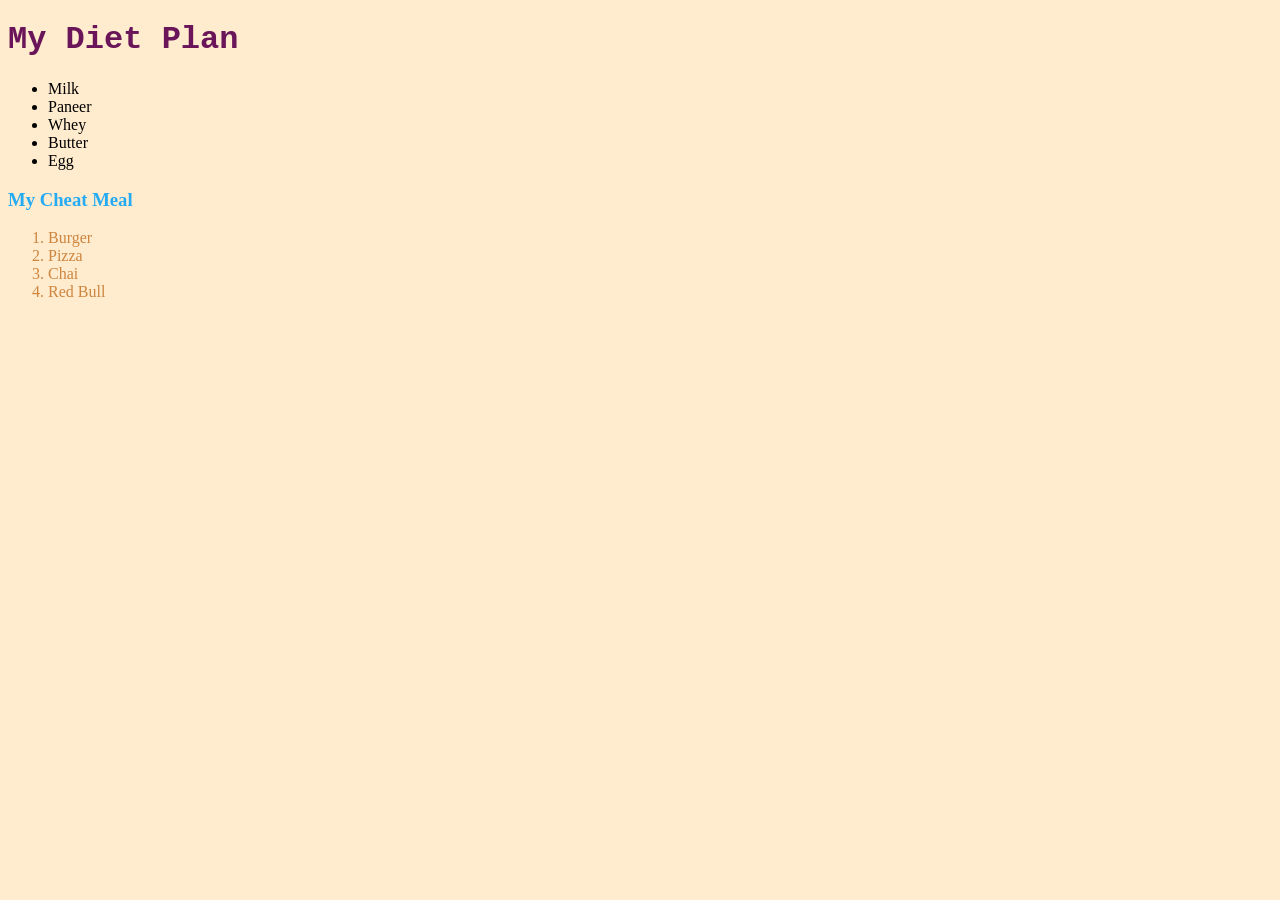
<file: color.html>
<!DOCTYPE html>
<html lang="en">
<head>
    <meta charset="UTF-8">
    <meta name="viewport" content="width=device-width, initial-scale=1.0">
    <title>Document</title>
    <link rel="stylesheet" href="./style.css">
</head>
<body>
    <h1>My Diet Plan</h1>
    <ul>
        <li>Milk</li>
        <li>Paneer</li>
        <li>Whey</li>
        <li>Butter</li>
        <li>Egg</li>
    </ul>
    <h3>My Cheat Meal</h3>
    <ol>
        <li>Burger</li>
        <li>Pizza</li>
        <li>Chai</li>
        <li>Red Bull</li>
    </ol>
</body>
</html>
</file>
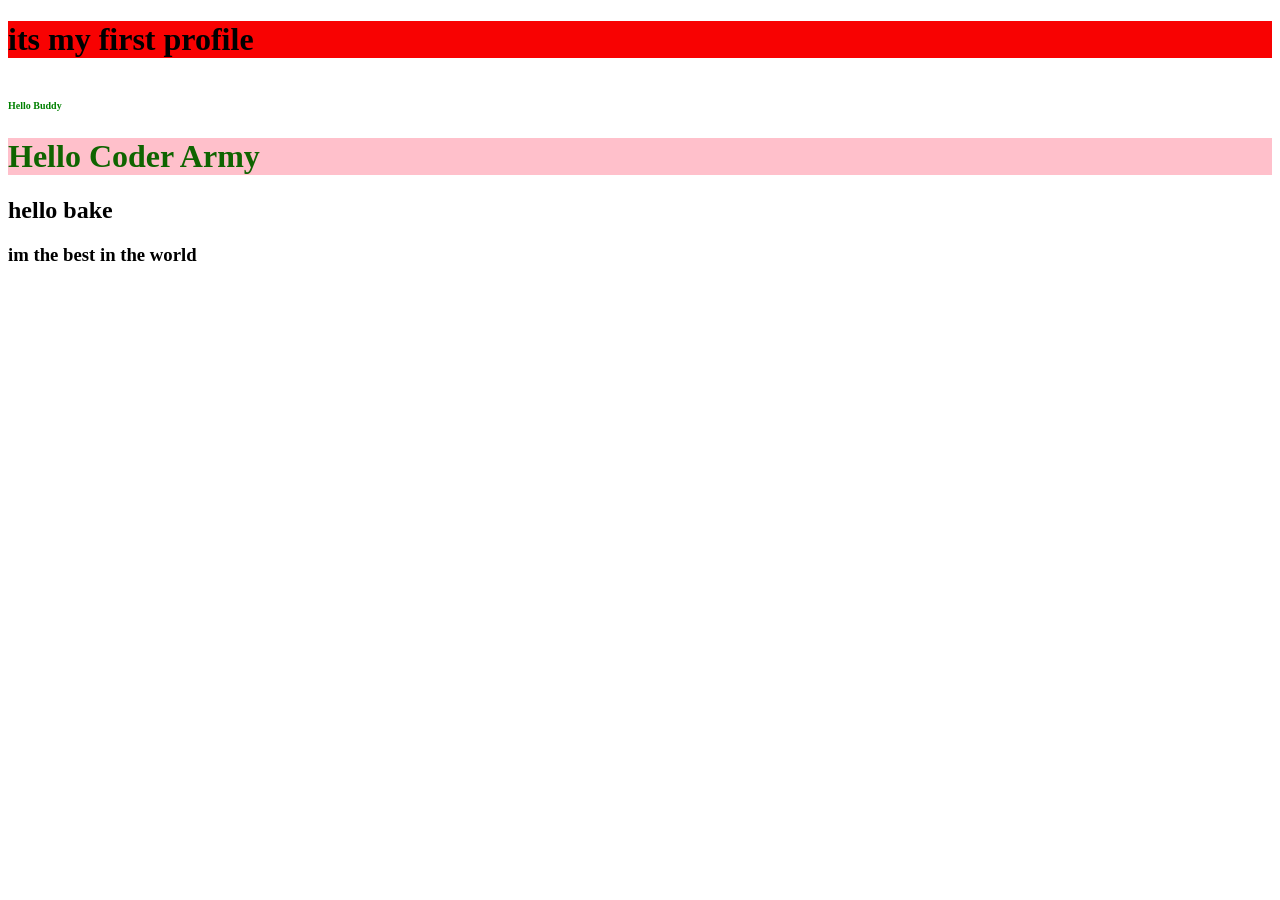
<file: first.html>
<!DOCTYPE html>
<html lang="en">
<head>
    <meta charset="UTF-8">
    <meta name="viewport" content="width=device-width, initial-scale=1.0">
    <title>First 1</title>
</head>
<body>
    <h1 style="background-color: rgb(248, 2, 2);">its my first profile</h1>
    <h1><font color="green " size="1" draggable="true">Hello Buddy</font></h1>
    <h1 style="color: rgb(15, 100, 0); background-color: pink;">Hello Coder Army</h1>
    <h2 draggable="true">hello bake</h2>
    <h3 contenteditable="true">im the best in the world</h3>
</body>
</html>
</file>
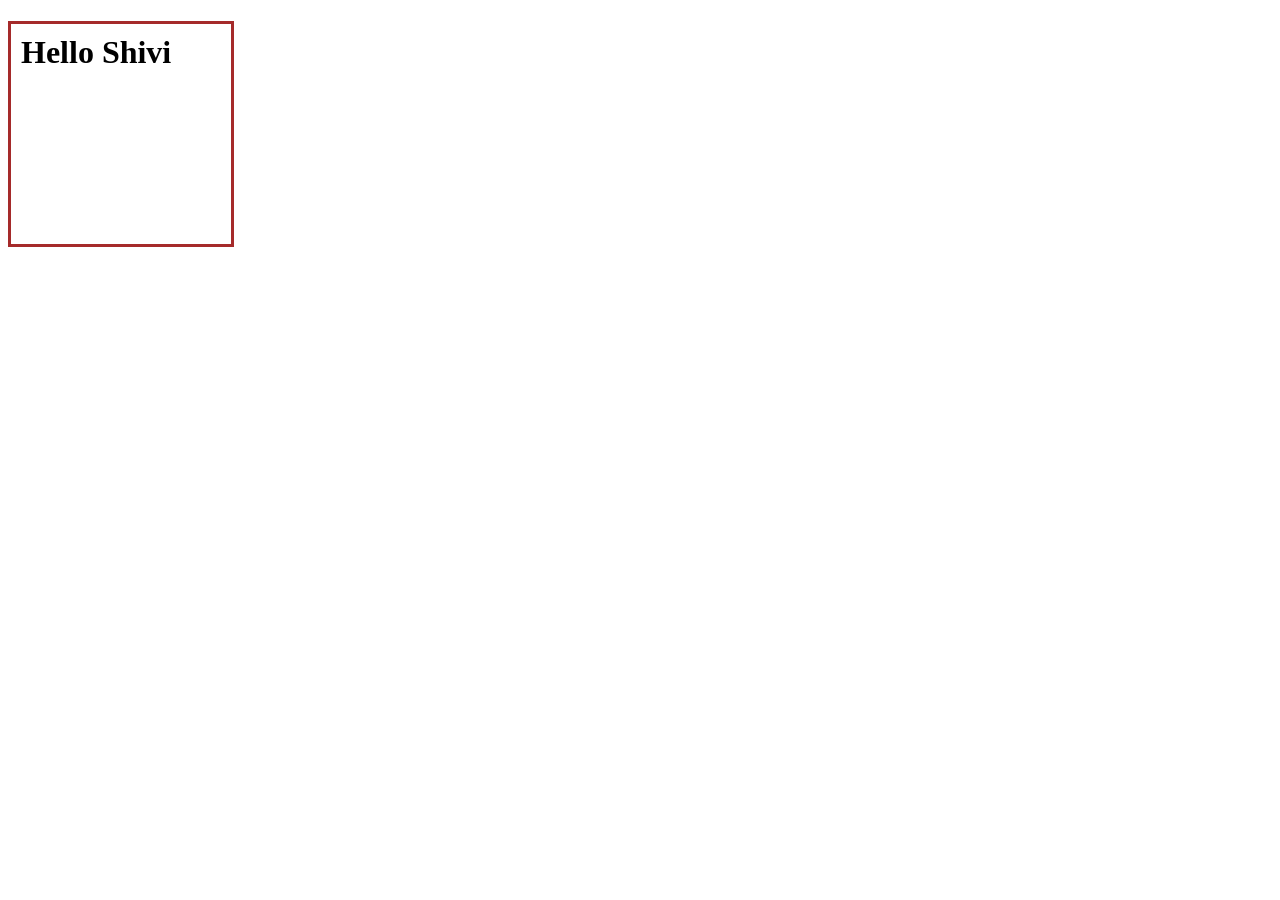
<file: Day03/index2.html>
<!DOCTYPE html>
<html lang="en">
<head>
    <meta charset="UTF-8">
    <meta name="viewport" content="width=device-width, initial-scale=1.0">
    <title>Document</title>
    <link rel="stylesheet" href="./style2.css">
</head>
<body>
    <h1>Hello Shivi</h1>
</body>
</html>
</file>
<file: Day02/style.css>
h1{
    font-size: 30px;
    font-weight: lighter;
    font-style: italic;
    font-stretch: ;
    font-variant:small-caps;
}

p{
    line-height: 20px;
    letter-spacing: px;
    text-transform:capitalize;
    font-stretch:condensed;
}
body{
    background-color: bisque;
}
</file>
<file: Day03/style.css>
h1{
    background-color: aqua;
    border-width: 5px;
    border-style: solid;
    padding: 3px;
    border-color: brown;
}
ul{
    background-color: blueviolet;
}
p{
    border: 5px;
    border-style: solid;
    padding: 3px;
    background-color: aquamarine;
}
thead{
    background-color: aqua;
    width: 60px;
}
th{
    background-color: palevioletred;
    width: 100vw;
    height: 50px;
    border-radius: 2px;
    border-style: solid;
    border-width: 1px;
}
</file>
<file: Day05/style.css>
.container{
    background-color: bisque;
    margin-top: 150px;
    margin-left: 200px;
    height: 10000px;
}
.box{
    height: 200px;
    width: 200px;
    display: inline-block;
    border: solid;
}

.box1{
    background-color: red;
}
.box2{
    background-color: green;
    position: fixed;
    left: 20px;
    top: 30px;
    
}
.box3{
    background-color: aqua;
}
.box4{
    background-color:yellow;
}
</file>
<file: Day07/style.css>
*{
    margin: 0;
}
body{
    background-color: rgb(253, 243, 243);
}

.card:hover{
    background-color: white;
    border-color: white;
}

.image{
    position: relative;
}

.off{
    font-size: 30px;
    color: white;
    background-color: rgba(218, 13, 16 , 0.4);
    position: absolute;
    bottom: 20px;
    left: 10
    px;
}

.card{
    display: inline-block;
    margin-left: 10px;
    margin-top: 10px;
    cursor: pointer;
    border: 10px solid rgb(253, 243, 243);
    border-radius: 20px;
}

.first{
    margin-left: 200px;
    margin-bottom: 20px;
}

.second{
    padding-bottom: 10px;
    position: sticky;
    top: 0px;
    background-color: white;
}
.img3{
    height: 70px;
    width: 70px;
}
.dine, .Nighting, .delivary{
    position: relative;
    bottom: 22px;
    left: 5px;
    font-size: 20px;
    color: rgb(98, 93, 93);
}

.dining{
    margin-left: 200px;
}

.delivery{
    margin-left: 50px;
    margin-right: 50px;
}

.third{
    height: 1000px;
    background-color: rgb(88, 86, 86);
}

.brand{
    color: rgb(216, 5, 5);
    margin-right: 50px;
    font-weight: bold;
    font-size: 30px;
}

.searching{
    height: 30px;
    width: 400px;
    margin-right: 50px;
    position: relative;
    bottom: 13px;
}

button{
    height: 50px;
    width: 80px;
    position: relative;
    bottom: 10px;
    font-size: 15px;
    margin-right: 50px;
    background-color: white;
    border: none;
    color: rgb(101, 97, 97);
}
.head{
    background-color: white;
}
.Box{
    display: inline-block;
}

.img{
     height: 250px;
     width: auto;
     border-radius: 20px;
}

.restaurent_name{
    font-size: 20px;
    font-weight: bold;
}

.restaurent, .foodinfo, .address{
    position: relative;
    margin-top: 10px;
    margin-bottom: 10px;
}

.rating{
    background-color: green;
    height: 20px;
    padding: 5px;
    position: absolute;
    right: 3px;
    color: white;
    border-radius: 8px;
}

.price{
    position: absolute;
    right: 5px;
}

.distance{
    position: absolute;
    right: 5px;
}
.foodinfo, .add_name{
    font-size: 20px;
    color: rgb(88, 88, 88);
}

.distance{
    font-weight: bold;
    font-size: 10px;
}
</file>
<file: Day08/style.css>
.container{
    background-color: bisque;
    height: 700px;
    display: flex;
    flex-direction: row;
    /*justify-content: space-evenly;*/
    /*align-items: stretch;*/
    flex-wrap: wrap;
    justify-content: center;
    align-items: center;

}

.box{
    height: 150px;
    width: 150px;
    margin: 5px;
    border: 3px black solid;
    border-radius: 10px;
    text-align: center;
}


/*.first{
    font-size: 50px;
}
.second{
    font-size: 30px;
}*/

.box1{
    background-color: yellow;
     flex-grow: 0;
}
.box2{
    background-color: purple;
    flex-grow:1 ;
}
.box3{
    background-color: chocolate;
    flex-grow: 0;
}
.box4{
    background-color: green;
     flex-grow: 0;
}
</file>
<file: Day10/style.css>
.container{
    background-color: blue;
    /*height: 500px;
    width: 400px;*/
    display: flex ;
}

.box{
    height: 300px;
    width: 300px;
    color: red;
    background-color: aqua;
    margin: 30px;
}

@media (max-width:600px)
{
    .container{
        flex-direction: column;
    }
}

@media (min-width:601px) and (max-width:900px) {
    .container{
        
    }
}
</file>
<file: Day06/Float/style.css>
*{
    margin: 0%;
}
h1{
    text-align: center;
    position:fixed;
    top: 0px;
    background-color: bisque;
    height: 40px;
    width: 100vw;
}
.p1{
    margin-top: 40px;
}
.img3{
    height: 300px;
    width: auto;
    float: left;
    margin-right: 10px;
}

.img1{
    height: 300px;
    width: auto;
    float: right;
    margin-left: 10px;
}

.img2{
    height: 300px;
    width: auto;
    float: left;
    margin-right: 10px;
}
</file>
<file: Day06/overflow/style.css>
div{
    height: 300px;
    width: 400px;
    background-color: #deb887;
    overflow: auto;
}
</file>
<file: style.css>
h1{
    color:rgb(106, 20, 89);
    font-family: 'Courier New', Courier, monospace;
}
ol{
    color: peru;
}
h3{
    color: hsl(201, 90%, 55%);
}
body{
    background-color: blanchedalmond;
}
</file>
<file: Day03/style2.css>
h1{
    width: 200px;
    height: 200px;
    padding: 10px;
    border:3px solid brown ;
}
</file>
